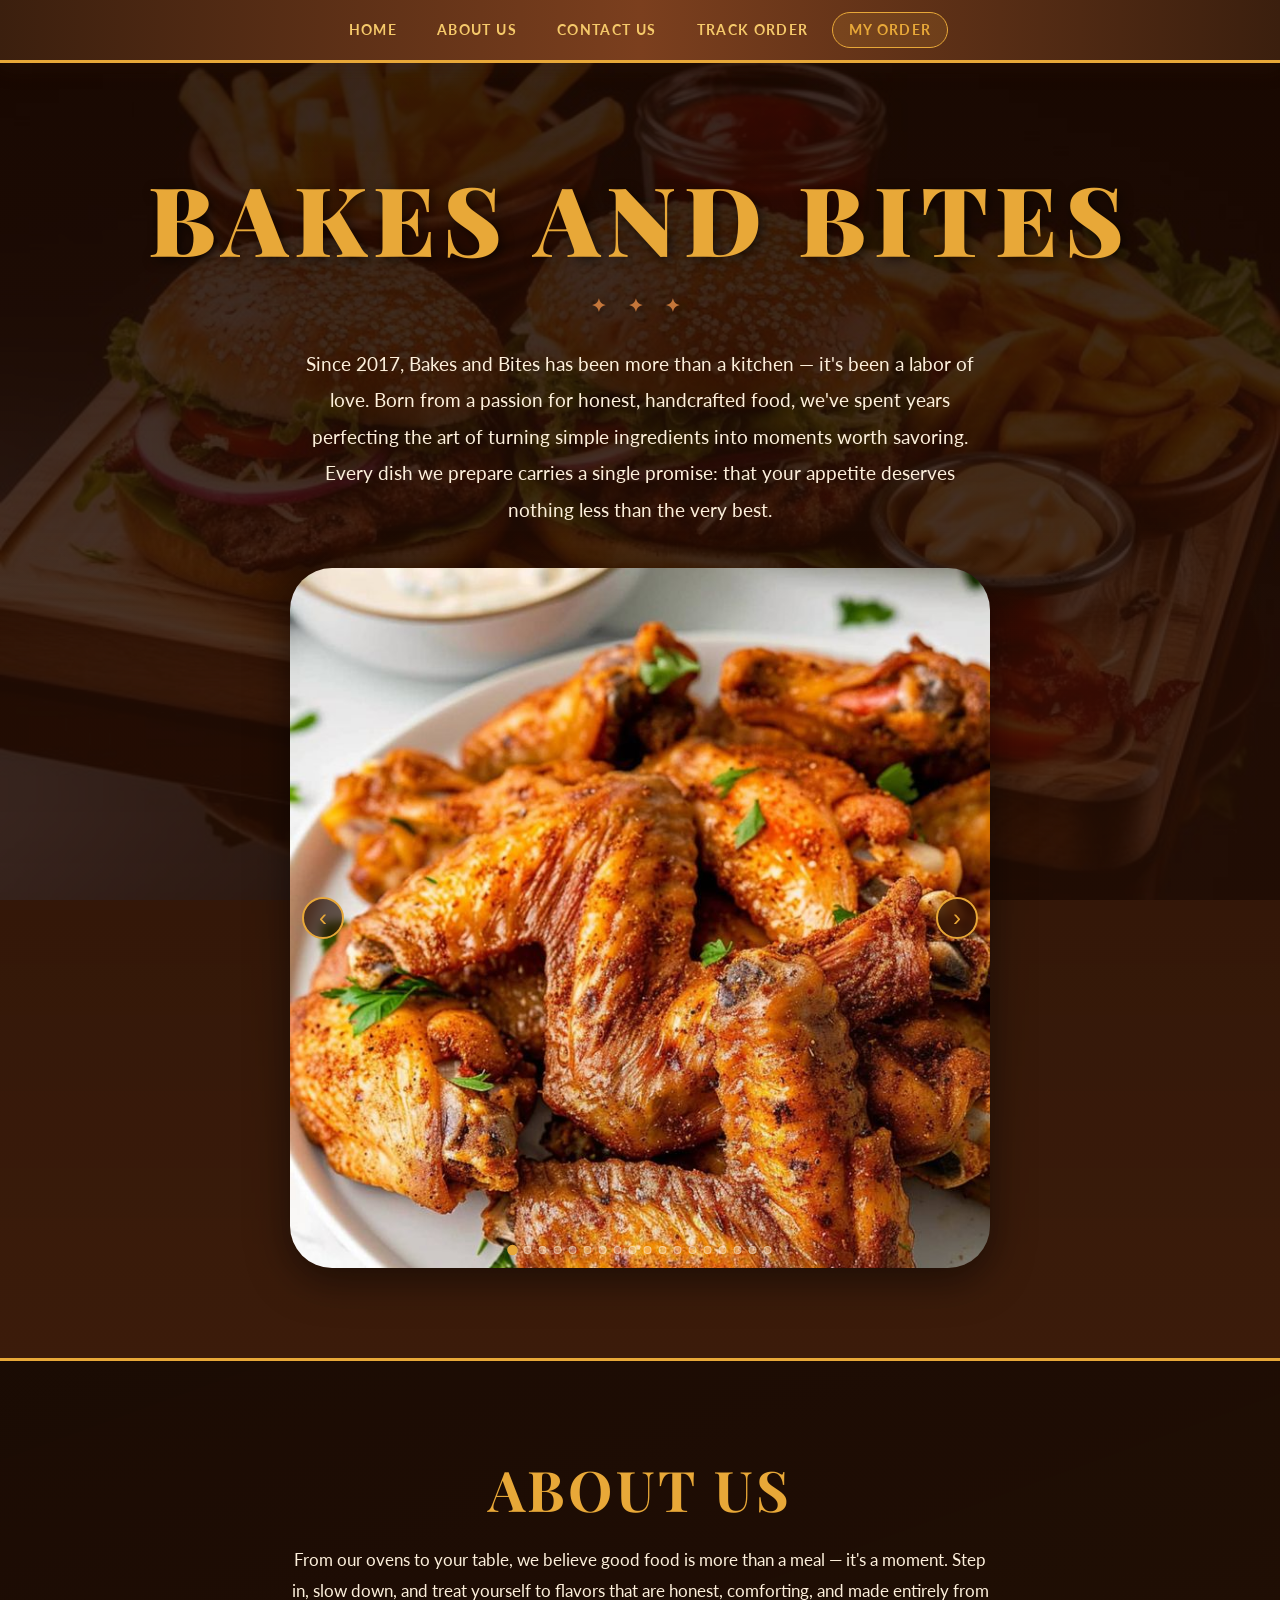
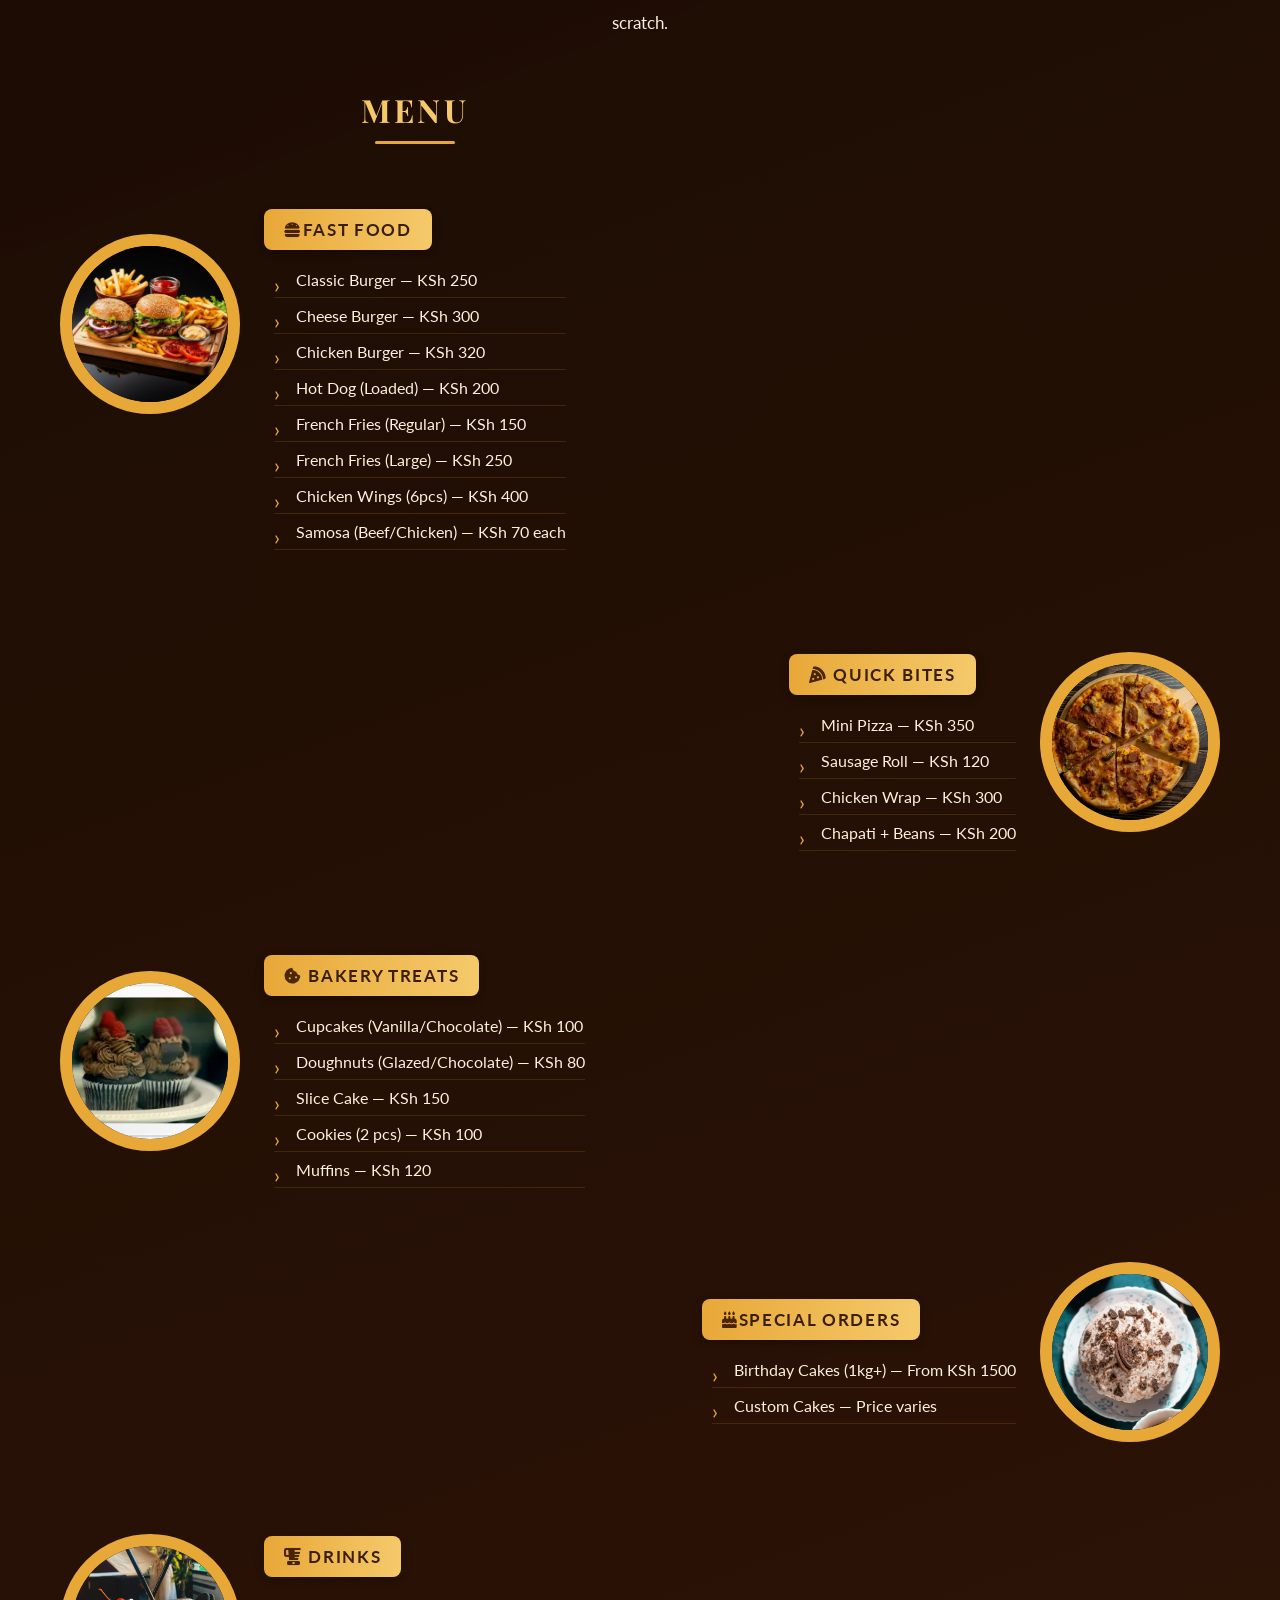
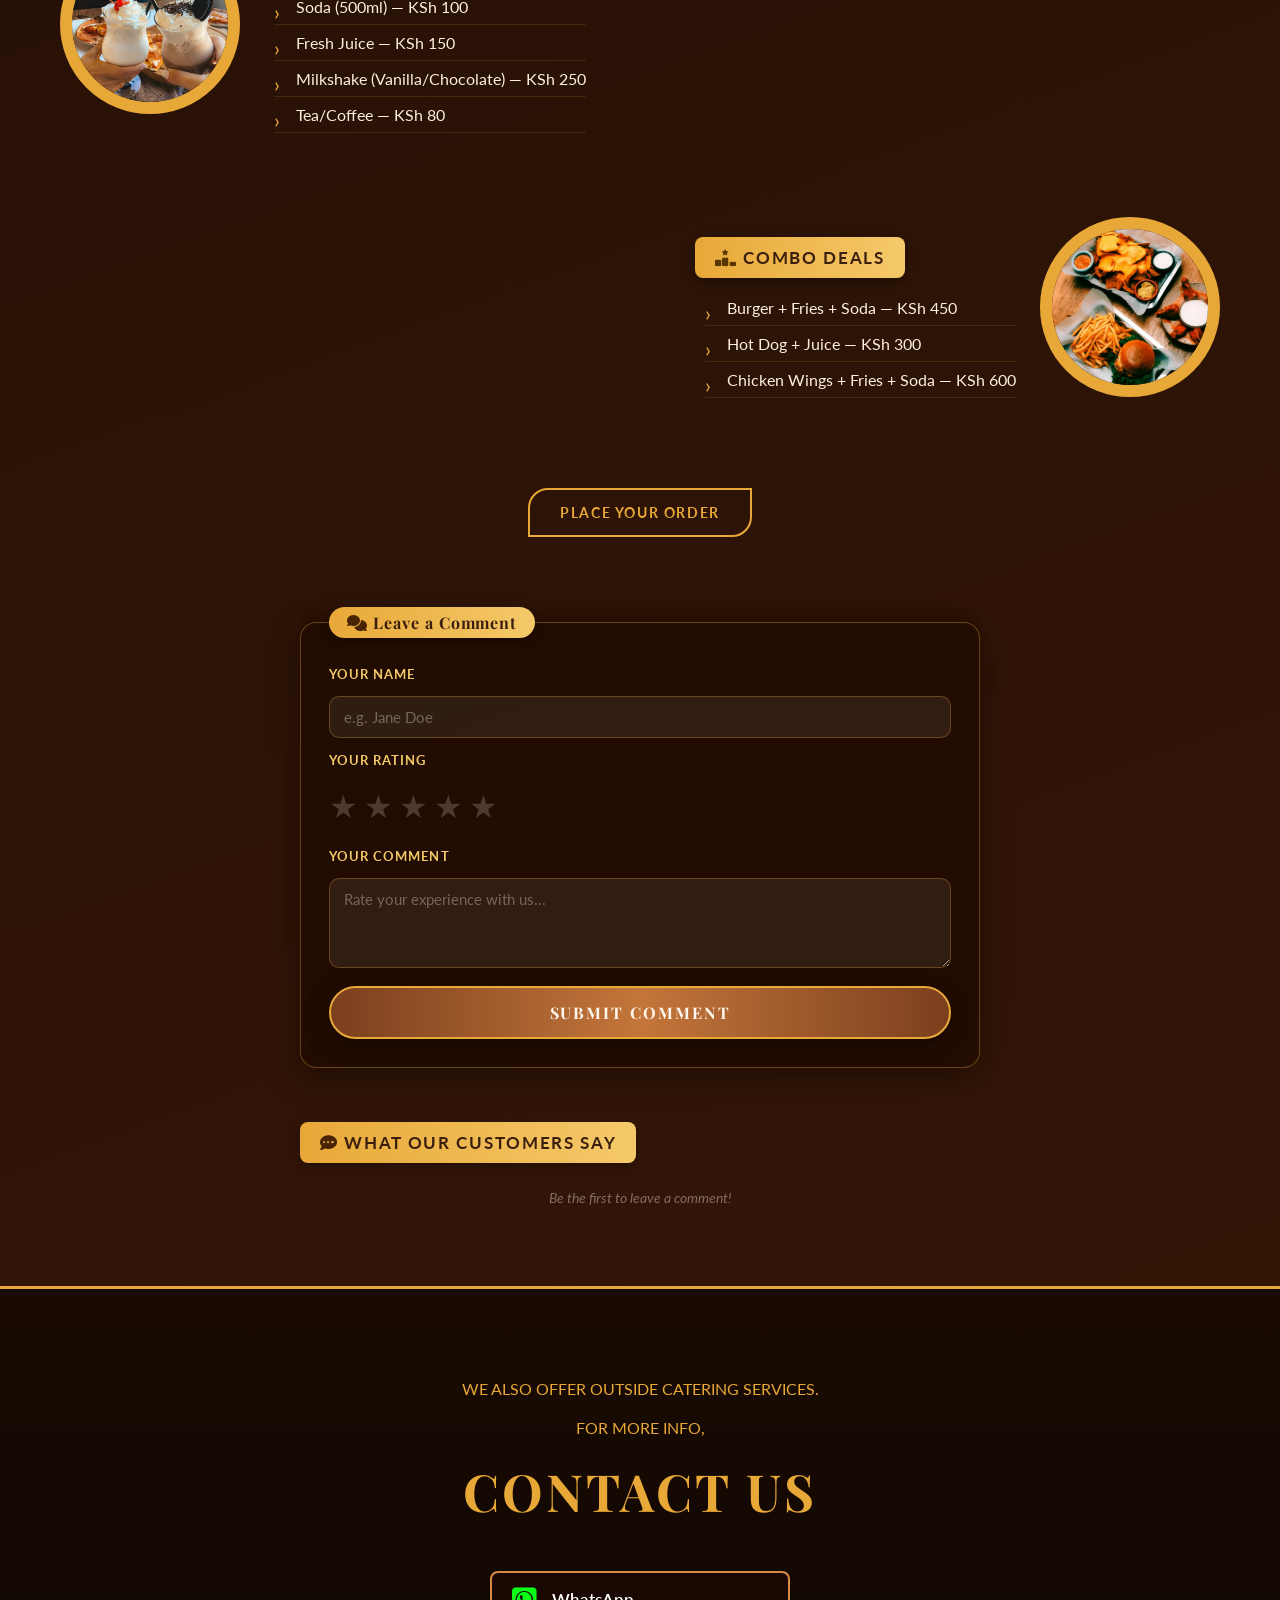
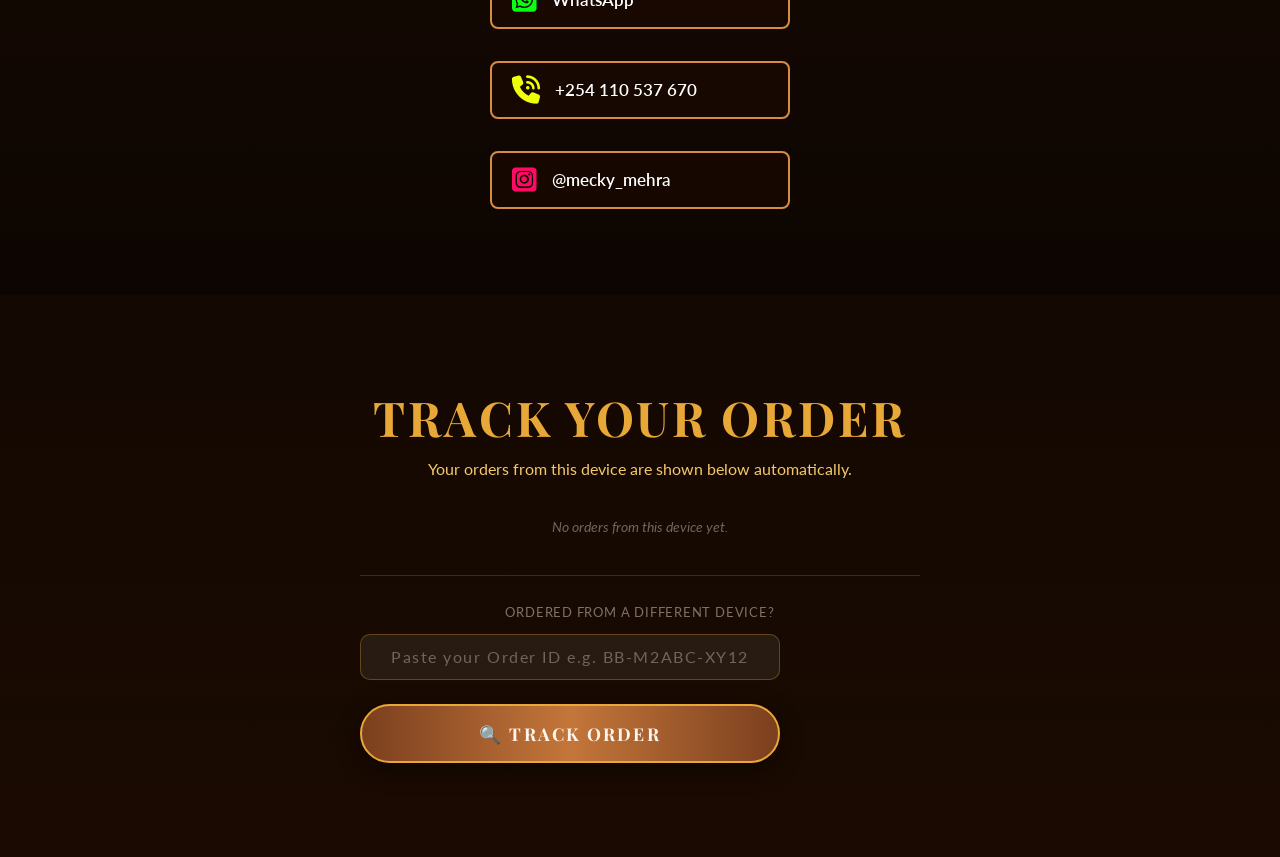
<file: index.html>
<!DOCTYPE html>
<html lang="en">
<head>
  <meta charset="UTF-8">
  <meta name="viewport" content="width=device-width, initial-scale=1.0">
  <title>Bakes and Bites</title>
  <link rel="stylesheet" href="body.css">
  <link rel="stylesheet" href="https://cdnjs.cloudflare.com/ajax/libs/font-awesome/6.5.0/css/all.min.css">
</head>
<body>

  <!-- Navigation -->
  <nav>
    <a href="#home">Home</a>
    <a href="#about">About Us</a>
    <a href="#contact">Contact Us</a>
    <a href="#track">Track Order</a>
    <a href="order.html" class="nav-order-btn" id="nav-order-link">My Order</a>
  </nav>

  <!-- PAGE 1: Home -->
  <section id="home">
    <h1>BAKES AND BITES</h1>
    <p>
      Since 2017, Bakes and Bites has been more than a kitchen &mdash;
      it's been a labor of love. Born from a passion for honest,
      handcrafted food, we've spent years perfecting the art of turning
      simple ingredients into moments worth savoring. Every dish we
      prepare carries a single promise: that your appetite deserves
      nothing less than the very best.
    </p>

    <div class="slider">
      <img src="Chickenwings.jpg"   class="slide slide-active" alt="Chicken Wings">
      <img src="Frenchfries.jpg"    class="slide" alt="French Fries">
      <img src="Pizza.jpg"          class="slide" alt="Pizza">
      <img src="Sausageroll2.jpg"   class="slide" alt="Sausage Roll">
      <img src="Cupcakes.jpg"       class="slide" alt="Cupcakes">
      <img src="Bcake.jpg"          class="slide" alt="Birthday Cake">
      <img src="Slice-cake1.jpg"    class="slide" alt="Slice Cake">
      <img src="Slice-cake2.jpg"    class="slide" alt="Slice Cake 2">
      <img src="Cookies.jpg"        class="slide" alt="Cookies">
      <img src="Freshjuice.jpg"     class="slide" alt="Fresh Juice">
      <img src="Milkshake.jpg"      class="slide" alt="Milkshake">
      <img src="Chickenfries.jpg"   class="slide" alt="Chicken Fries">
      <img src="Friesandsoda.jpg"   class="slide" alt="Fries and Soda">
      <img src="Ugalifish.jpg"      class="slide" alt="Ugali Fish">
      <img src="Ricebeef.jpg"       class="slide" alt="Rice and Beef">
      <img src="Ricebeans.jpg"      class="slide" alt="Rice and Beans">
      <img src="Chapatibeans.jpg"   class="slide" alt="Chapati Beans">
      <img src="Beefstew.jpg"       class="slide" alt="Beef Stew">
    </div>
  </section>

  <!-- PAGE 2: About + Menu -->
  <section id="about">
    <h1>ABOUT US</h1>
    <p>
      From our ovens to your table, we believe good food is more than
      a meal &mdash; it's a moment. Step in, slow down, and treat yourself
      to flavors that are honest, comforting, and made entirely from scratch.
    </p>

    <div id="menu">

      <div class="menu-row">
        <div class="menu-img-wrapper">
          <img src="fastfoods.webp" alt="Fast Food">
        </div>
        <div>
          <h2>MENU</h2>
          <h3><i class="fa-solid fa-burger" style="color: rgb(72, 36, 4);"></i>FAST FOOD</h3>
          <ul>
            <li>Classic Burger &mdash; KSh 250</li>
            <li>Cheese Burger &mdash; KSh 300</li>
            <li>Chicken Burger &mdash; KSh 320</li>
            <li>Hot Dog (Loaded) &mdash; KSh 200</li>
            <li>French Fries (Regular) &mdash; KSh 150</li>
            <li>French Fries (Large) &mdash; KSh 250</li>
            <li>Chicken Wings (6pcs) &mdash; KSh 400</li>
            <li>Samosa (Beef/Chicken) &mdash; KSh 70 each</li>
          </ul>
        </div>
      </div>

      <div class="menu-row reverse">
        <div class="menu-img-wrapper">
          <img src="quickbites.webp" alt="Quick Bites">
        </div>
        <div>
          <h3><i class="fa-solid fa-pizza-slice" style="color: rgb(72, 36, 4);"></i> QUICK BITES</h3>
          <ul>
            <li>Mini Pizza &mdash; KSh 350</li>
            <li>Sausage Roll &mdash; KSh 120</li>
            <li>Chicken Wrap &mdash; KSh 300</li>
            <li>Chapati + Beans &mdash; KSh 200</li>
          </ul>
        </div>
      </div>

      <div class="menu-row">
        <div class="menu-img-wrapper">
          <img src="bakery.webp" alt="Bakery Treats">
        </div>
        <div>
          <h3><i class="fa-solid fa-cookie-bite" style="color: rgb(76, 40, 6);"></i> BAKERY TREATS</h3>
          <ul>
            <li>Cupcakes (Vanilla/Chocolate) &mdash; KSh 100</li>
            <li>Doughnuts (Glazed/Chocolate) &mdash; KSh 80</li>
            <li>Slice Cake &mdash; KSh 150</li>
            <li>Cookies (2 pcs) &mdash; KSh 100</li>
            <li>Muffins &mdash; KSh 120</li>
          </ul>
        </div>
      </div>

      <div class="menu-row reverse">
        <div class="menu-img-wrapper">
          <img src="special.webp" alt="Special Orders">
        </div>
        <div>
          <h3> <i class="fa-solid fa-cake-candles" style="color: rgb(72, 36, 4);"></i>SPECIAL ORDERS</h3>
          <ul>
            <li>Birthday Cakes (1kg+) &mdash; From KSh 1500</li>
            <li>Custom Cakes &mdash; Price varies</li>
          </ul>
        </div>
      </div>

      <div class="menu-row">
        <div class="menu-img-wrapper">
          <img src="drinks.webp" alt="Drinks">
        </div>
        <div>
          <h3><i class="fa-solid fa-blender" style="color: rgb(72, 36, 4);"></i> DRINKS</h3>
          <ul>
            <li>Soda (500ml) &mdash; KSh 100</li>
            <li>Fresh Juice &mdash; KSh 150</li>
            <li>Milkshake (Vanilla/Chocolate) &mdash; KSh 250</li>
            <li>Tea/Coffee &mdash; KSh 80</li>
          </ul>
        </div>
      </div>

      <div class="menu-row reverse">
        <div class="menu-img-wrapper">
          <img src="combo.webp" alt="Combo Deals">
        </div>
        <div>
          <h3><i class="fa-solid fa-ranking-star" style="color: rgb(88, 54, 2);"></i>        COMBO DEALS</h3>
          <ul>
            <li>Burger + Fries + Soda &mdash; KSh 450</li>
            <li>Hot Dog + Juice &mdash; KSh 300</li>
            <li>Chicken Wings + Fries + Soda &mdash; KSh 600</li>
          </ul>
        </div>
      </div>

    </div>

    <div id="order-now">
      <a href="order.html" id="order-now-link" class="page-transition-link">Place Your Order</a>
    </div>

    <!-- COMMENT SECTION -->
    <fieldset id="comment-section">
      <legend><i class="fa-solid fa-comments" style="color: rgb(72, 36, 4);"></i> Leave a Comment</legend>
      <label for="comment-author">Your Name</label>
      <input type="text" id="comment-author" placeholder="e.g. Jane Doe">

      <!--STAR RATING-->
      <label>Your Rating</label>
      <div class="star-rating" id="star-rating">
        <span class="star" data-value="1">★</span>
        <span class="star" data-value="2">★</span>
        <span class="star" data-value="3">★</span>
        <span class="star" data-value="4">★</span>
        <span class="star" data-value="5">★</span>
      </div>
      <input type="hidden" id="comment-rating" value="0">

      <label for="comment-text">Your Comment</label>
      <textarea id="comment-text" placeholder="Rate your experience with us..."></textarea>
      <button type="button" class="submit-btn" id="comment-btn">Submit Comment</button>
    </fieldset>

    <!-- COMMENTS DISPLAY -->
    <div id="comments-display">
      <h3 style="color:var(--brown-dark);margin-bottom:16px;"><i class="fa-solid fa-comment-dots" style="color: rgb(72, 36, 4);"></i> What Our Customers Say</h3>
      <div id="comments-list">
        <p class="cart-empty">Be the first to leave a comment!</p>
      </div>
    </div>

  </section>

  <!-- PAGE 3: Contact -->
  <section id="contact">
    <p>We also offer outside catering services.</p>
    <p>For more info,</p>
    <h1>CONTACT US</h1>

    <a class="contact-box" href="https://wa.me/254110537670" target="_blank" rel="noopener">
      <i class="fa-brands fa-square-whatsapp"></i>
      <span>WhatsApp</span>
    </a>

    <a class="contact-box" href="tel:+254110537670">
      <i class="fa-solid fa-phone-volume"></i>
      <span>+254 110 537 670</span>
    </a>

    <a class="contact-box" href="https://www.instagram.com/mecky_mehra" target="_blank" rel="noopener">
      <i class="fa-brands fa-square-instagram"></i>
      <span>@mecky_mehra</span>
    </a>
  </section>

  <!-- PAGE 4: Track Order -->
   <section id="track">
  <h1>TRACK YOUR ORDER</h1>
  <p style="color:var(--gold-light);text-align:center;margin-bottom:30px;">
    Your orders from this device are shown below automatically.
  </p>

  <div id="my-orders-section" style="width:100%;max-width:560px;margin:0 auto 30px;">
    <div id="my-orders-list"></div>
  </div>

  <div class="track-fallback">
    <p>Ordered from a different device?</p>
    <div class="track-form">
      <input type="text" id="track-input" placeholder="Paste your Order ID e.g. BB-M2ABC-XY12" style="text-align:center;letter-spacing:0.1em;">
      <button class="submit-btn" id="track-btn" style="margin-top:14px;">🔍 Track Order</button>
    </div>
    <div id="track-result"></div>
  </div>
</section>
  <script src="db.js"></script>
  <script src="slider.js"></script>
  <script>
    document.addEventListener('DOMContentLoaded', async () => {
      DB.init();
      DB.trackPageView();

      function escHtml(str) {
        if (!str) return '';
        return String(str).replace(/&/g,'&amp;').replace(/</g,'&lt;').replace(/>/g,'&gt;').replace(/"/g,'&quot;');
      }

      // ── Toast ──────────────────────────────
      window.showToast = function(msg, type) {
        const t = document.createElement('div');
        t.className = 'bb-toast bb-toast-' + (type || 'info');
        t.innerHTML = msg;
        document.body.appendChild(t);
        setTimeout(() => t.classList.add('bb-toast-show'), 10);
        setTimeout(() => { t.classList.remove('bb-toast-show'); setTimeout(() => t.remove(), 300); }, 3500);
      };

       
      // ── Star rating ────────────────────────
      let selectedRating = 0;
      document.querySelectorAll('.star').forEach(star => {
        star.addEventListener('mouseover', () => {
          document.querySelectorAll('.star').forEach(s => {
            s.classList.toggle('star-hover', s.dataset.value <= star.dataset.value);
          });
        });
        star.addEventListener('mouseout', () => {
          document.querySelectorAll('.star').forEach(s => s.classList.remove('star-hover'));
        });
        star.addEventListener('click', () => {
          selectedRating = parseInt(star.dataset.value);
          document.getElementById('comment-rating').value = selectedRating;
          document.querySelectorAll('.star').forEach(s => {
            s.classList.toggle('star-selected', s.dataset.value <= selectedRating);
          });
        });
      });

      // ── Comments ───────────────────────────
      function renderStars(rating) {
        return [1,2,3,4,5].map(i =>
          `<span class="star-display ${i <= rating ? 'star-filled' : 'star-empty'}">★</span>`
        ).join('');
      }

      async function renderComments() {
        const list     = document.getElementById('comments-list');
        list.innerHTML = '<p class="cart-empty" style="opacity:.5">Loading comments...</p>';
        const comments = await DB.getComments();
        if (!comments.length) {
          list.innerHTML = '<p class="cart-empty">Be the first to leave a comment!</p>';
          return;
        }
        list.innerHTML = comments.map(c => {
          const d       = new Date(c.timestamp);
          const dateStr = d.toLocaleDateString('en-KE', { day:'numeric', month:'short', year:'numeric' });
          return `<div class="comment-card">
            <div class="comment-header">
              <span class="comment-author">${escHtml(c.author)}</span>
              <span class="comment-date">${dateStr}</span>
            </div>
            ${c.rating ? `<div class="comment-stars">${renderStars(c.rating)}</div>` : ''}
            <p class="comment-body">${escHtml(c.text)}</p>
          </div>`;
        }).join('');
      }

      document.getElementById('comment-btn').addEventListener('click', async () => {
        const author  = document.getElementById('comment-author').value.trim() || 'Anonymous';
        const text    = document.getElementById('comment-text').value.trim();
        const rating  = parseInt(document.getElementById('comment-rating').value) || 0;
        if (!text) { showToast('Please write a comment first.', 'error'); return; }

        const btn = document.getElementById('comment-btn');
        btn.disabled    = true;
        btn.textContent = 'Posting...';

        const result = await DB.saveComment(text, author, rating);

        btn.disabled    = false;
        btn.textContent = 'Submit Comment';

        if (result) {
          document.getElementById('comment-author').value = '';
          document.getElementById('comment-text').value   = '';
          document.getElementById('comment-rating').value = '0';
          selectedRating = 0;
          document.querySelectorAll('.star').forEach(s => s.classList.remove('star-selected'));
          await renderComments();
          showToast('Comment posted!', 'success');
          document.getElementById('comments-display').scrollIntoView({ behavior:'smooth', block:'nearest' });
        } else {
          showToast('Failed to post comment. Please try again.', 'error');
        }
      });

      await renderComments();

      // ── Order tracking ─────────────────────
       function buildTrackCard(order) {
        const sClass = {
          'Pending':'status-pending','Confirmed':'status-confirmed','Preparing':'status-preparing',
          'Out for Delivery':'status-delivering','Delivered':'status-delivered','Cancelled':'status-cancelled',
        }[order.status] || 'status-pending';

        const steps   = ['Pending','Confirmed','Preparing','Out for Delivery','Delivered'];
        const stepIdx = steps.indexOf(order.status);

        // Show cancel button only if order hasn't been prepared yet
        const canCancel = ['Pending','Confirmed'].includes(order.status);

        // Show delivered button only if out for delivery
        const canMarkDelivered = order.status === 'Out for Delivery';

        return `
          <div class="track-card" id="track-card-${escHtml(order.id)}">
            <div class="track-order-id">Order: ${escHtml(order.id)}</div>
            <div class="track-customer">${escHtml(order.customer && order.customer.name)} — ${escHtml(order.location)}</div>
            <div class="track-status-badge ${sClass}">${escHtml(order.status)}</div>
            <div class="track-progress">
              ${steps.map((s, i) => `
                <div class="track-step
                  ${i <= stepIdx && order.status !== 'Cancelled' ? 'step-done' : ''}
                  ${i === stepIdx && order.status !== 'Cancelled' ? 'step-current' : ''}">
                  <div class="step-dot"></div>
                  <span>${s}</span>
                </div>
              `).join('')}
            </div>
            ${order.delivery_note ? `<p class="track-note"><i class="fa-solid fa-note-sticky"></i> ${escHtml(order.delivery_note)}</p>` : ''}
            <div class="track-items">
              ${(order.items||[]).map(it => `<span class="track-item-chip">${escHtml(it.name)} x${it.qty}</span>`).join('')}
            </div>
            <div class="track-total">Total: KSh ${(order.total||0).toLocaleString()}</div>

            <!-- Customer action buttons -->
            <div class="track-customer-actions">
              ${canMarkDelivered ? `
                <button class="track-delivered-btn" onclick="customerMarkDelivered('${escHtml(order.id)}')">
                  <i class="fa-solid fa-circle-check"></i> I Received My Order
                </button>
              ` : ''}
              ${canCancel ? `
                <button class="track-cancel-btn" onclick="customerCancelOrder('${escHtml(order.id)}')">
                  <i class="fa-solid fa-xmark"></i> Cancel Order
                </button>
              ` : ''}
              ${order.status === 'Cancelled' ? `
                <p class="track-cancelled-note">This order was cancelled.</p>
              ` : ''}
              ${order.status === 'Delivered' ? `
                <p class="track-delivered-note"><i class="fa-solid fa-circle-check"></i> Order delivered. Enjoy your meal!</p>
              ` : ''}
            </div>
          </div>
        `;
      }

      // Customer marks order as delivered
      window.customerMarkDelivered = async function(orderId) {
        if (!confirm('Confirm you have received your order?')) return;
        await DB.updateOrderStatus(orderId, 'Delivered');
        showToast(
  'Thank you! Enjoy your meal <i class="fa-solid fa-face-grin-beam" style="color: rgb(241, 205, 1);"></i>',
  'success'
);
        await loadMyOrders();
      };

      // Customer cancels order
      window.customerCancelOrder = async function(orderId) {
        if (!confirm('Are you sure you want to cancel this order?')) return;
        await DB.updateOrderStatus(orderId, 'Cancelled');
        showToast('Order cancelled.', 'info');
        await loadMyOrders();
      };

      // Auto-load orders from this device
      async function loadMyOrders() {
        const myOrdersList = document.getElementById('my-orders-list');
        try {
          const savedIds = JSON.parse(localStorage.getItem('bb_my_orders') || '[]');
          if (!savedIds.length) {
            myOrdersList.innerHTML = '<p class="cart-empty" style="text-align:center">No orders from this device yet.</p>';
            return;
          }
          myOrdersList.innerHTML = '<p style="color:var(--gold-light);text-align:center;font-size:0.85rem">⏳ Loading your orders...</p>';

          // Fetch all orders in parallel
          const orders = await Promise.all(savedIds.map(id => DB.getOrderById(id)));
          const valid  = orders.filter(Boolean);

          if (!valid.length) {
            myOrdersList.innerHTML = '<p class="cart-empty" style="text-align:center">Could not load orders. Try using your Order ID below.</p>';
            return;
          }
          myOrdersList.innerHTML = valid.map(buildTrackCard).join('');
        } catch(e) {
          myOrdersList.innerHTML = '<p class="track-error" style="text-align:center">Failed to load orders.</p>';
        }
      }

      await loadMyOrders();

      // Refresh order statuses every 15 seconds automatically
      setInterval(loadMyOrders, 15000);
 
document.getElementById('track-btn').addEventListener('click', trackByID);
document.getElementById('track-input').addEventListener('keydown', e => {
  if (e.key === 'Enter') trackByID();
});

async function trackByID() {
  const id     = document.getElementById('track-input').value.trim().toUpperCase();
  const result = document.getElementById('track-result');
  if (!id) { result.innerHTML = '<p class="track-error">Please enter an Order ID.</p>'; return; }

  result.innerHTML = '<p style="color:var(--gold-light);text-align:center">⏳ Looking up your order...</p>';

  const order = await DB.getOrderById(id);
  if (!order) {
    result.innerHTML = '<p class="track-error" style="text-align:center">Order not found. Please check your ID.</p>';
    return;
  }

  try {
    const existing = JSON.parse(localStorage.getItem('bb_my_orders') || '[]');
    if (!existing.includes(id)) {
      existing.unshift(id);
      localStorage.setItem('bb_my_orders', JSON.stringify(existing));
    }
  } catch(e) {}

  result.innerHTML = buildTrackCard(order);
  document.getElementById('track-input').value = '';
  await loadMyOrders();
}

      // ── Page transition ────────────────────
      document.querySelectorAll('.page-transition-link').forEach(link => {
        link.addEventListener('click', (e) => {
          e.preventDefault();
          const href    = link.href;
          const overlay = document.getElementById('page-transition-overlay');
          overlay.classList.add('overlay-active');
          setTimeout(() => { window.location.href = href; }, 450);
        });
      });
    });
  </script>
</body>
</html>
</file>
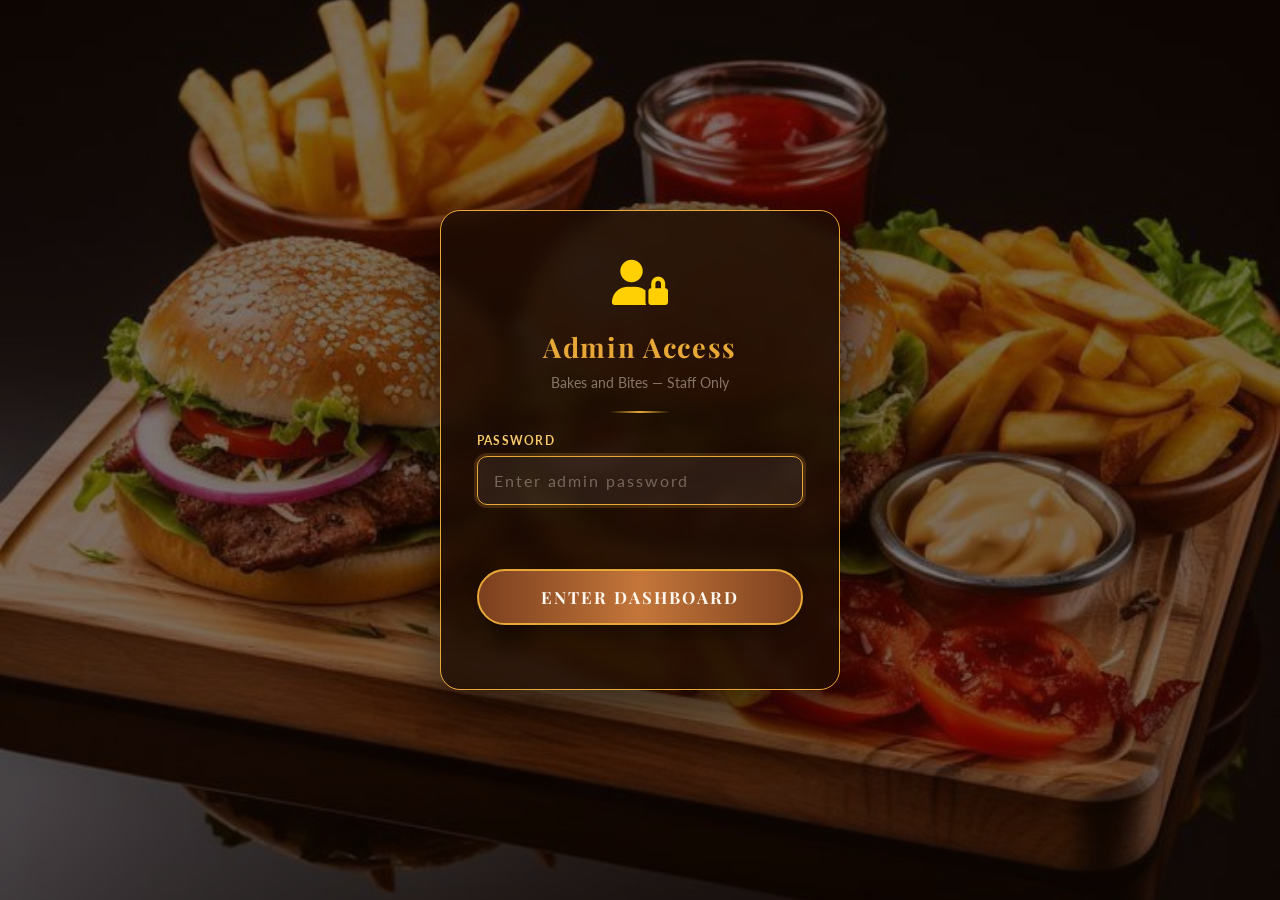
<file: admin-login.html>
<!DOCTYPE html>
<html lang="en">
<head>
  <meta charset="UTF-8">
  <meta name="viewport" content="width=device-width, initial-scale=1.0">
  <title>Admin Login — Bakes and Bites</title>
  <link rel="stylesheet" href="body.css">
  <link rel="stylesheet" href="https://cdnjs.cloudflare.com/ajax/libs/font-awesome/6.5.0/css/all.min.css">
  <style>
    body {
      display: flex;
      align-items: center;
      justify-content: center;
      min-height: 100vh;
      padding: 20px;
    }
    .login-card {
      background: rgba(30, 12, 3, 0.85);
      border: 1.5px solid var(--gold);
      border-radius: 20px;
      padding: 44px 36px;
      max-width: 400px;
      width: 100%;
      display: flex;
      flex-direction: column;
      align-items: center;
      gap: 20px;
      backdrop-filter: blur(8px);
      box-shadow: 0 20px 60px rgba(0,0,0,0.6);
      animation: fadeUp 0.6s ease both;
      position: relative;
      z-index: 1;
    }
    .login-icon { font-size: 2.8rem; }
    .login-title {
      font-family: 'Playfair Display', serif;
      font-size: 1.7rem;
      color: var(--gold);
      font-weight: 700;
      letter-spacing: 0.06em;
      text-align: center;
    }
    .login-sub {
      font-size: 0.85rem;
      color: rgba(253,240,220,0.45);
      text-align: center;
      margin-top: -10px;
    }
    .login-field {
      width: 100%;
      display: flex;
      flex-direction: column;
      gap: 8px;
    }
    .login-field label {
      font-size: 0.78rem;
      font-weight: 700;
      letter-spacing: 0.1em;
      text-transform: uppercase;
      color: var(--gold-light);
    }
    .login-field input {
      width: 100%;
      padding: 14px 16px;
      border-radius: 10px;
      border: 1.5px solid rgba(232,168,56,0.3);
      background: rgba(255,248,235,0.07);
      color: var(--text-light);
      font-family: 'Lato', sans-serif;
      font-size: 1rem;
      outline: none;
      letter-spacing: 0.12em;
      transition: border-color 0.3s, box-shadow 0.3s;
    }
    .login-field input:focus {
      border-color: var(--gold);
      box-shadow: 0 0 0 3px rgba(232,168,56,0.18);
    }
    .login-btn {
      width: 100%;
      padding: 15px;
      background: linear-gradient(90deg, var(--brown-mid), var(--brown-light), var(--brown-mid));
      color: var(--cream);
      font-family: 'Playfair Display', serif;
      font-size: 1.05rem;
      font-weight: 700;
      letter-spacing: 0.12em;
      text-transform: uppercase;
      border: 2px solid var(--gold);
      border-radius: 50px;
      cursor: pointer;
      transition: all 0.3s ease;
      box-shadow: 0 6px 20px rgba(0,0,0,0.4);
      margin-top: 4px;
    }
    .login-btn:hover {
      background: linear-gradient(90deg, var(--gold), var(--gold-light), var(--gold));
      color: var(--brown-dark);
      transform: translateY(-2px);
    }
    .login-btn:disabled {
      opacity: 0.6;
      cursor: not-allowed;
      transform: none;
    }
    .login-error {
      color: #e74c3c;
      font-size: 0.85rem;
      text-align: center;
      min-height: 20px;
    }
    .login-success {
      color: #2ecc71;
      font-size: 0.85rem;
      text-align: center;
    }
    .login-divider {
      width: 60px;
      height: 2px;
      background: linear-gradient(90deg, transparent, var(--gold), transparent);
      margin: 0 auto;
    }
    .attempts-text {
      font-size: 0.75rem;
      color: rgba(253,240,220,0.3);
      text-align: center;
    }
    .shake { animation: shake 0.4s ease; }
    @keyframes shake {
      0%,100% { transform: translateX(0); }
      20%      { transform: translateX(-8px); }
      40%      { transform: translateX(8px); }
      60%      { transform: translateX(-5px); }
      80%      { transform: translateX(5px); }
    }
    @keyframes fadeUp {
      from { opacity:0; transform:translateY(24px); }
      to   { opacity:1; transform:translateY(0); }
    }
  </style>
</head>
<body>
  <div class="login-card" id="login-card">
    <div class="login-icon"><i class="fa-solid fa-user-lock" style="color: rgb(255, 209, 4);"></i></div>
    <div class="login-title">Admin Access</div>
    <p class="login-sub">Bakes and Bites — Staff Only</p>
    <div class="login-divider"></div>

    <div class="login-field">
      <label for="admin-pass">Password</label>
      <input
        type="password"
        id="admin-pass"
        placeholder="Enter admin password"
        autocomplete="off"
        autofocus
      >
    </div>

    <div class="login-error" id="login-error"></div>
    <button class="login-btn" id="login-btn">Enter Dashboard</button>
    <p class="attempts-text" id="attempts-text"></p>
  </div>

  <script>
    // ── Config ────────────────────────────────
    const SESSION_DURATION = 8 * 60 * 60 * 1000; // 8 hours
    const MAX_ATTEMPTS     = 5;
    const LOCKOUT_DURATION = 1 * 60 * 1000;      // 10 minutes

    // Password is encoded — not plain text in code
    // To change: btoa('YourNewPassword') in browser console, paste result below
    const ENCODED = 'QmFrZXNBZG1pbjIwMjY=';

    // ── Already logged in? ────────────────────
    try {
      const session = JSON.parse(sessionStorage.getItem('bb_admin_session') || 'null');
      if (session && (Date.now() - session.time) < SESSION_DURATION) {
        window.location.replace('admin.html');
      }
    } catch(e) {}

    // ── Lockout helpers ───────────────────────
    function getLockout() {
      try { return JSON.parse(localStorage.getItem('bb_admin_lockout') || 'null'); }
      catch(e) { return null; }
    }
    function setLockout(data) {
      try { localStorage.setItem('bb_admin_lockout', JSON.stringify(data)); }
      catch(e) {}
    }
    function clearLockout() {
      try { localStorage.removeItem('bb_admin_lockout'); }
      catch(e) {}
    }

    function isLockedOut() {
      const lockout = getLockout();
      if (!lockout) return false;
      const elapsed = Date.now() - lockout.time;
      if (elapsed < LOCKOUT_DURATION) {
        const remaining = Math.ceil((LOCKOUT_DURATION - elapsed) / 60000);
        showError('Too many attempts. Try again in ' + remaining + ' minute' + (remaining > 1 ? 's' : '') + '.');
        document.getElementById('login-btn').disabled = true;
        document.getElementById('admin-pass').disabled = true;
        return true;
      }
      clearLockout();
      return false;
    }

    // ── UI helpers ────────────────────────────
    function showError(msg) {
      document.getElementById('login-error').textContent = msg;
    }
    function showAttemptsLeft(attempts) {
      const left = MAX_ATTEMPTS - attempts;
      const el   = document.getElementById('attempts-text');
      el.textContent = left > 0
        ? left + ' attempt' + (left !== 1 ? 's' : '') + ' remaining before lockout'
        : '';
    }
    function triggerShake() {
      const card = document.getElementById('login-card');
      card.classList.remove('shake');
      void card.offsetWidth;
      card.classList.add('shake');
    }

    // ── Login ─────────────────────────────────
    function attemptLogin() {
      if (isLockedOut()) return;

      const input = document.getElementById('admin-pass').value;
      if (!input) { showError('Please enter the password.'); return; }

      // Decode and compare directly — simple and reliable
      let correct = '';
      try { correct = atob(ENCODED); } catch(e) {}

      if (input === correct) {
        // ✅ Correct
        try {
          sessionStorage.setItem('bb_admin_session', JSON.stringify({ time: Date.now() }));
        } catch(e) {}
        clearLockout();
        showError('');
        const btn = document.getElementById('login-btn');
        btn.innerHTML = '<i class="fa-solid fa-circle-check" style="color: rgb(126, 67, 8);"></i> Redirecting...';
        btn.style.background = 'linear-gradient(90deg,#2ecc71,#27ae60)';
        setTimeout(() => window.location.replace('admin.html'), 500);

      } else {
        // ❌ Wrong
        const lockout   = getLockout() || { attempts: 0, time: Date.now() };
        lockout.attempts += 1;
        lockout.time      = Date.now();
        setLockout(lockout);

        if (lockout.attempts >= MAX_ATTEMPTS) {
          showError('Too many failed attempts. Locked out for 1 minutes.');
          document.getElementById('login-btn').disabled = true;
          document.getElementById('admin-pass').disabled = true;
        } else {
          showError('Incorrect password. Please try again.');
          showAttemptsLeft(lockout.attempts);
          triggerShake();
          document.getElementById('admin-pass').value = '';
          document.getElementById('admin-pass').focus();
        }
      }
    }

    // ── Events ────────────────────────────────
    document.getElementById('login-btn').addEventListener('click', attemptLogin);
    document.getElementById('admin-pass').addEventListener('keydown', function(e) {
      if (e.key === 'Enter') attemptLogin();
    });

    // Check lockout on page load
    isLockedOut();
    const existing = getLockout();
    if (existing && existing.attempts > 0) showAttemptsLeft(existing.attempts);
  </script>
</body>
</html>
</file>
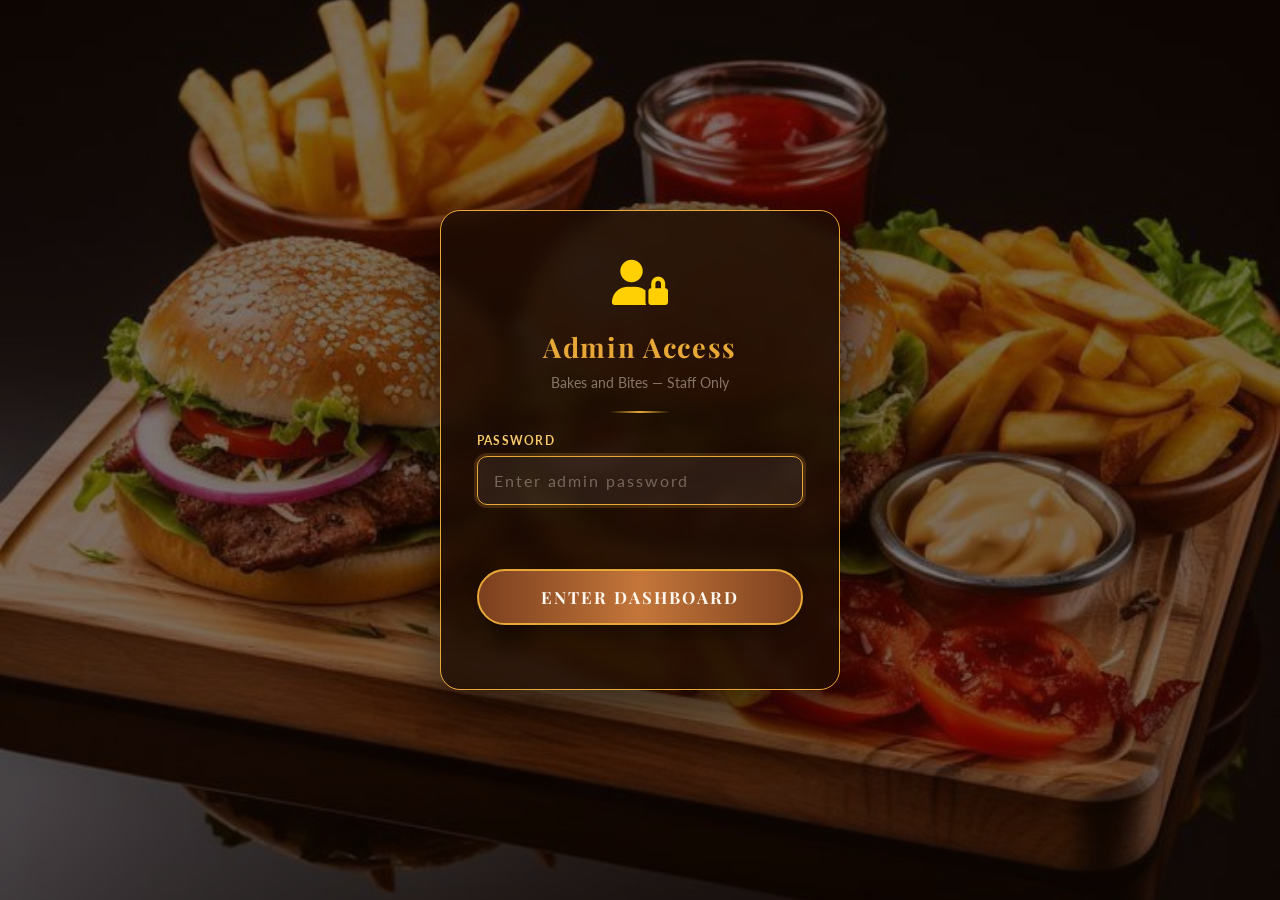
<file: admin.html>
<!DOCTYPE html>
<html lang="en">
<head>
  <meta charset="UTF-8">
  <meta name="viewport" content="width=device-width, initial-scale=1.0">
  <title>Admin Dashboard — Bakes and Bites</title>
  <link rel="stylesheet" href="body.css">
  <link rel="stylesheet" href="admin.css">
  <link rel="stylesheet" href="https://cdnjs.cloudflare.com/ajax/libs/font-awesome/6.5.0/css/all.min.css">
  <script>
    (function() {
      const SESSION_DURATION = 8 * 60 * 60 * 1000;
      const session = JSON.parse(sessionStorage.getItem('bb_admin_session') || 'null');
      if (!session || (Date.now() - session.time) >= SESSION_DURATION) {
        window.location.replace('admin-login.html');
      }
    })();
  </script>
</head>
<body class="admin-body">

  <!-- Sidebar -->
  <aside class="admin-sidebar" id="admin-sidebar">
    <div class="sidebar-brand">
      <span class="brand-icon"><i class="fa-solid fa-plate-wheat" style="color: rgb(255, 204, 18);"></i></span>
      <span class="brand-name">Bakes &amp; Bites</span>
      <span class="brand-sub">Admin Panel</span>
    </div>
    <nav class="sidebar-nav">
      <a href="#" class="sidebar-link active" data-panel="dashboard">
        <i class="fa-solid fa-gauge-high"></i> Dashboard
      </a>
      <a href="#" class="sidebar-link" data-panel="orders">
        <i class="fa-solid fa-receipt"></i> Orders
        <span class="sidebar-badge" id="pending-badge">0</span>
      </a>
      <a href="#" class="sidebar-link" data-panel="delivery">
        <i class="fa-solid fa-truck-fast"></i> Delivery Control
      </a>
      <a href="#" class="sidebar-link" data-panel="menu-mgr">
        <i class="fa-solid fa-utensils"></i> Menu Manager
      </a>
      <a href="#" class="sidebar-link" data-panel="stock">
        <i class="fa-solid fa-boxes-stacked"></i> Stock
      </a>
      <a href="#" class="sidebar-link" data-panel="analytics">
        <i class="fa-solid fa-chart-line"></i> Analytics
      </a>
      <a href="#" class="sidebar-link" data-panel="slider-mgr">
        <i class="fa-solid fa-images"></i> Slider Images
      </a>
      <a href="#" class="sidebar-link" data-panel="notifications">
        <i class="fa-solid fa-bell"></i> Notifications
        <span class="sidebar-badge notif-count" id="sidebar-notif-count">0</span>
      </a>
    </nav>
    <a href="index.html" class="sidebar-back-btn">← Back to Site</a>
    <button class="sidebar-logout-btn" id="logout-btn"><i class="fa-solid fa-right-from-bracket fa-flip-horizontal" style="color: rgb(251, 255, 0);"></i> Log Out</button>
  </aside>

  <!-- Mobile sidebar toggle -->
  <button class="sidebar-toggle" id="sidebar-toggle" aria-label="Toggle sidebar">
    <i class="fa-solid fa-bars"></i>
  </button>

  <!-- Main content -->
  <main class="admin-main" id="admin-main">

    <!-- ══════════════ DASHBOARD ══════════════ -->
    <section class="admin-panel active" id="panel-dashboard">
      <div class="panel-header">
        <h1>Dashboard</h1>
        <span class="panel-sub" id="dash-date"></span>
      </div>

      <div class="stats-grid">
        <div class="stat-card">
          <div class="stat-icon" style="background:#e8a838"><i class="fa-solid fa-layer-group" style="color: rgb(126, 67, 8);"></i></div>
          <div class="stat-info">
            <div class="stat-value" id="stat-total-orders">0</div>
            <div class="stat-label">Total Orders</div>
          </div>
        </div>
        <div class="stat-card">
          <div class="stat-icon" style="background:#2ecc71"><i class="fa-solid fa-coins" style="color: rgb(126, 67, 8);"></i></div>
          <div class="stat-info">
            <div class="stat-value" id="stat-revenue">KSh 0</div>
            <div class="stat-label">Total Revenue</div>
          </div>
        </div>
        <div class="stat-card">
          <div class="stat-icon" style="background:#e74c3c"><i class="fa-regular fa-clock" style="color: rgb(28, 0, 0);"></i></div>
          <div class="stat-info">
            <div class="stat-value" id="stat-pending">0</div>
            <div class="stat-label">Pending Orders</div>
          </div>
        </div>
        <div class="stat-card">
          <div class="stat-icon" style="background:#0e65b6"><i class="fa-solid fa-clipboard-check" style="color: rgb(44, 255, 16);"></i></div>
          <div class="stat-info">
            <div class="stat-value" id="stat-delivered">0</div>
            <div class="stat-label">Delivered</div>
          </div>
        </div>
        <div class="stat-card">
          <div class="stat-icon" style="background:#9b59b6"><i class="fa-regular fa-eye" style="color: rgb(255, 255, 255);"></i></div>
          <div class="stat-info">
            <div class="stat-value" id="stat-views">0</div>
            <div class="stat-label">Page Views</div>
          </div>
        </div>
        <div class="stat-card">
          <div class="stat-icon" style="background:#e67e22"><i class="fa-solid fa-hand-holding-dollar" style="color: rgb(102, 40, 7);"></i></div>
          <div class="stat-info">
            <div class="stat-value" id="stat-confirmed-rev">KSh 0</div>
            <div class="stat-label">Confirmed Revenue</div>
          </div>
        </div>
      </div>

      <!-- Recent Orders -->
      <div class="admin-card">
        <div class="card-header">
          <h2>Recent Orders</h2>
          <button class="btn-gold" onclick="switchPanel('orders')">View All</button>
        </div>
        <div class="table-wrap">
          <table class="admin-table" id="dash-recent-orders">
            <thead>
              <tr>
                <th>Order ID</th><th>Customer</th><th>Total</th><th>Status</th><th>Time</th>
              </tr>
            </thead>
            <tbody></tbody>
          </table>
        </div>
      </div>

      <!-- Low Stock Alert -->
      <div class="admin-card" id="low-stock-card">
        <div class="card-header"><h2> Low Stock Alerts</h2></div>
        <div id="low-stock-list"></div>
      </div>
    </section>

    <!-- ══════════════ ORDERS ══════════════ -->
    <section class="admin-panel" id="panel-orders">
      <div class="panel-header">
        <h1>All Orders</h1>
        <div class="header-controls">
          <select id="order-filter" class="admin-select">
            <option value="">All Statuses</option>
            <option value="Pending">Pending</option>
            <option value="Confirmed">Confirmed</option>
            <option value="Preparing">Preparing</option>
            <option value="Out for Delivery">Out for Delivery</option>
            <option value="Delivered">Delivered</option>
            <option value="Cancelled">Cancelled</option>
          </select>
          <input type="text" id="order-search" class="admin-input" placeholder="Search by ID or name...">
        </div>
      </div>
      <div class="table-wrap">
        <table class="admin-table" id="orders-table">
          <thead>
            <tr>
              <th>Order ID</th><th>Customer</th><th>Location</th><th>Items</th>
              <th>Total</th><th>Status</th><th>Instructions</th><th>Time</th><th>Actions</th>
            </tr>
          </thead>
          <tbody></tbody>
        </table>
      </div>
    </section>

    <!-- ══════════════ DELIVERY CONTROL ══════════════ -->
    <section class="admin-panel" id="panel-delivery">
      <div class="panel-header"><h1>Delivery Control Panel</h1></div>

      <div class="delivery-grid" id="delivery-grid">
        <!-- Cards rendered by JS -->
      </div>
    </section>

    <!-- ══════════════ MENU MANAGER ══════════════ -->
    <section class="admin-panel" id="panel-menu-mgr">
      <div class="panel-header">
        <h1>Menu Manager</h1>
        <button class="btn-gold" id="add-menu-item-btn">+ Add Item</button>
      </div>

      <!-- Add item form -->
      <div class="admin-card" id="add-item-form" style="display:none">
        <h3>Add New Menu Item</h3>
        <div class="form-row">
          <label>Category</label>
          <select id="new-item-cat" class="admin-select">
            <option value="fast-food">Fast Food</option>
            <option value="quick-bites">Quick Bites</option>
            <option value="bakery">Bakery</option>
            <option value="special">Special Orders</option>
            <option value="drinks">Drinks</option>
            <option value="combos">Combo Deals</option>
          </select>
        </div>
        <div class="form-row">
          <label>Item Name</label>
          <input type="text" id="new-item-name" class="admin-input" placeholder="e.g. Spicy Burger">
        </div>
        <div class="form-row">
          <label>Price (KSh) — leave blank for custom</label>
          <input type="number" id="new-item-price" class="admin-input" placeholder="e.g. 350">
        </div>
        <div class="form-actions">
          <button class="btn-gold" id="save-new-item">Save Item</button>
          <button class="btn-outline" id="cancel-new-item">Cancel</button>
        </div>
      </div>

      <div id="menu-mgr-list"></div>
    </section>

    <!-- ══════════════ STOCK ══════════════ -->
    <section class="admin-panel" id="panel-stock">
      <div class="panel-header">
        <h1>Stock Management</h1>
        <button class="btn-gold" id="save-stock-btn">💾 Save Changes</button>
      </div>
      <div class="admin-card">
        <div class="table-wrap">
          <table class="admin-table" id="stock-table">
            <thead>
              <tr><th>Item</th><th>Category</th><th>Stock (units)</th><th>Status</th></tr>
            </thead>
            <tbody></tbody>
          </table>
        </div>
      </div>
    </section>

    <!-- ══════════════ ANALYTICS ══════════════ -->
    <section class="admin-panel" id="panel-analytics">
      <div class="panel-header"><h1>Analytics</h1></div>

      <div class="stats-grid">
        <div class="stat-card">
          <div class="stat-icon" style="background:#3498db"><i class="fa-regular fa-eye" style="color: rgb(0, 0, 0);"></i></div>
          <div class="stat-info">
            <div class="stat-value" id="an-views">0</div>
            <div class="stat-label">Total Page Views</div>
          </div>
        </div>
        <div class="stat-card">
          <div class="stat-icon" style="background:#e8a838"><i class="fa-solid fa-book-bookmark" style="color: rgb(121, 45, 4);"></i></div>
          <div class="stat-info">
            <div class="stat-value" id="an-orders">0</div>
            <div class="stat-label">Total Orders</div>
          </div>
        </div>
        <div class="stat-card">
          <div class="stat-icon" style="background:#2ecc71"><i class="fa-solid fa-money-check-dollar" style="color: rgb(24, 10, 3);"></i></div>
          <div class="stat-info">
            <div class="stat-value" id="an-revenue">KSh 0</div>
            <div class="stat-label">Total Revenue</div>
          </div>
        </div>
        <div class="stat-card">
          <div class="stat-icon" style="background:#9b59b6"><i class="fa-solid fa-circle-dollar-to-slot" style="color: rgb(255, 255, 255);"></i></div>
          <div class="stat-info">
            <div class="stat-value" id="an-avg">KSh 0</div>
            <div class="stat-label">Avg Order Value</div>
          </div>
        </div>
      </div>

      <div class="admin-card">
        <h2>Top Selling Items</h2>
        <div id="top-items-list"></div>
      </div>

      <div class="admin-card">
        <h2>Orders by Status</h2>
        <div id="status-breakdown"></div>
      </div>

      <div class="admin-card">
        <h2>Revenue by Location</h2>
        <div id="location-breakdown"></div>
      </div>
    </section>

    <!-- ══════════════ SLIDER MANAGER ══════════════ -->
    <section class="admin-panel" id="panel-slider-mgr">
      <div class="panel-header">
        <h1>Slider Image Manager</h1>
      </div>
      <div class="admin-card">
        <p style="color:var(--gold-light);margin-bottom:14px;">
          Enter image filenames (must be in the same folder as index.html). Default images come from the site code.
        </p>
        <div id="slider-img-list"></div>
        <div class="form-row" style="margin-top:16px;">
          <input type="text" id="new-slider-img" class="admin-input" placeholder="e.g. NewDish.jpg">
          <button class="btn-gold" id="add-slider-img-btn">+ Add Image</button>
        </div>
        <p style="color:rgba(253,240,220,0.5);font-size:0.8rem;margin-top:8px;">
          Note: Custom slider images added here are stored in the database. The default images in the HTML are always shown first.
        </p>
      </div>
    </section>

    <!-- ══════════════ NOTIFICATIONS ══════════════ -->
    <section class="admin-panel" id="panel-notifications">
      <div class="panel-header">
        <h1>Notifications</h1>
        <button class="btn-outline" id="mark-read-btn">Mark All Read</button>
      </div>
      <div id="notifications-list"></div>
    </section>

  </main>

  <!-- Order Detail Modal -->
  <div class="modal-overlay" id="order-modal" style="display:none">
    <div class="modal-box">
      <button class="modal-close" id="modal-close-btn">&times;</button>
      <div id="modal-content"></div>
    </div>
  </div>

  <script src="db.js"></script>
  <script src="admin.js"></script>
</body>
</html>
</file>
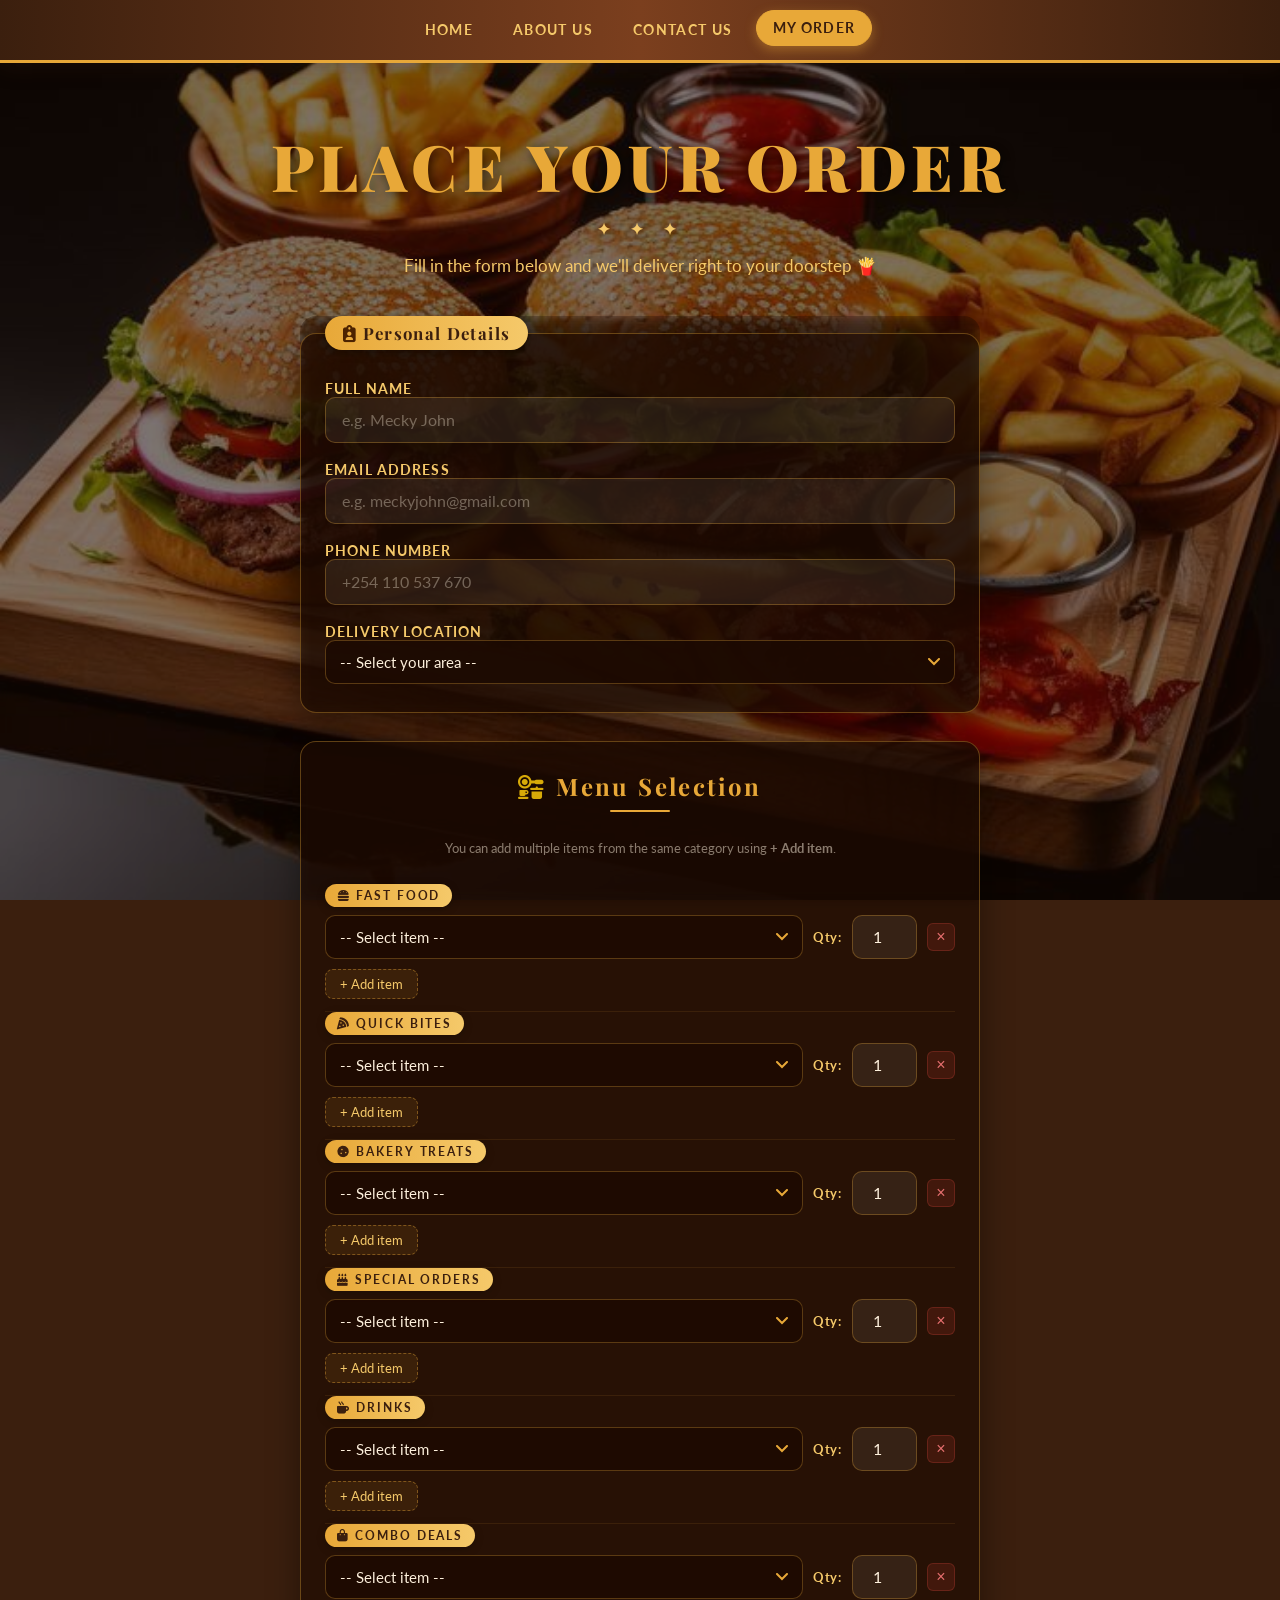
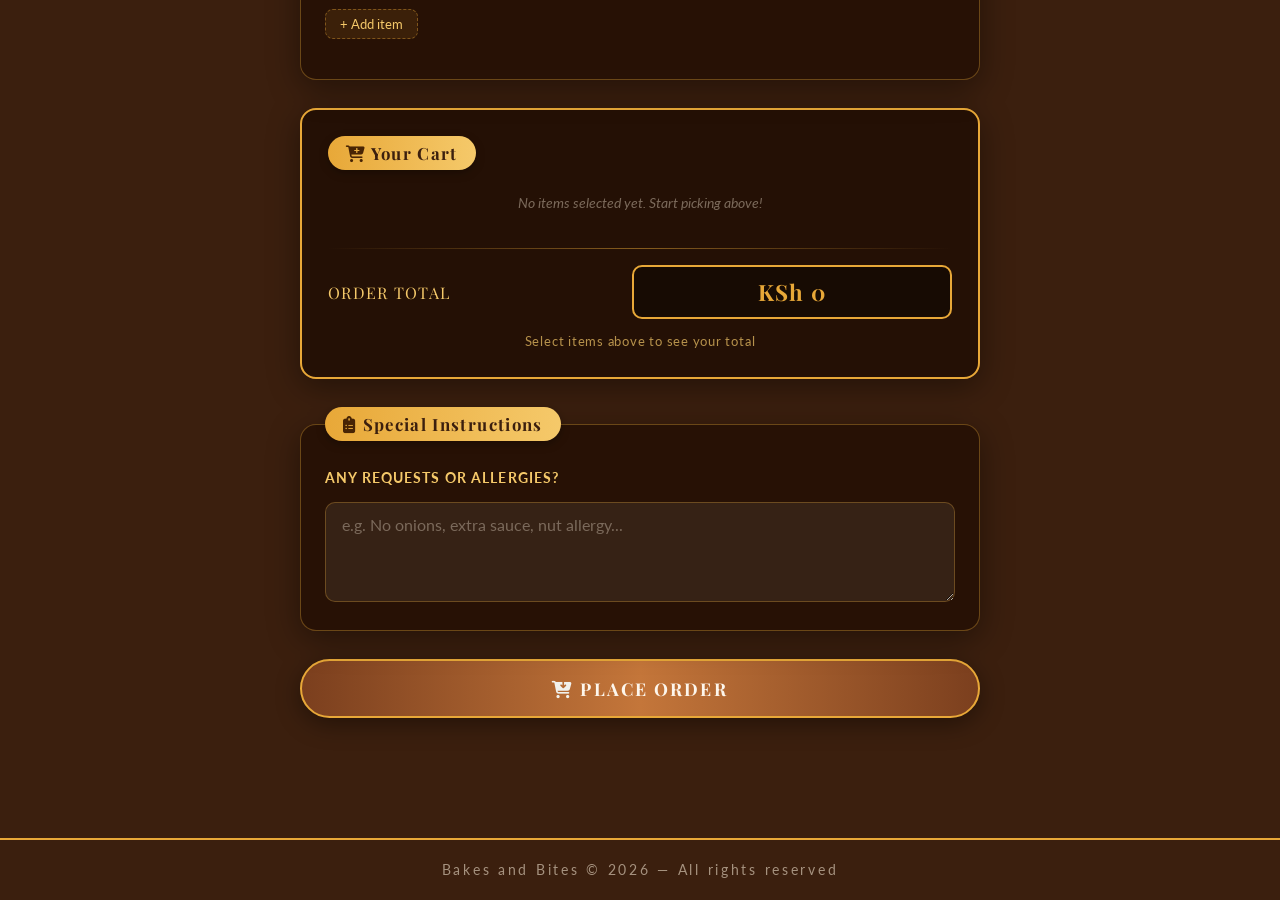
<file: order.html>
<!DOCTYPE html>
<html lang="en">
<head>
  <meta charset="UTF-8">
  <meta name="viewport" content="width=device-width, initial-scale=1.0">
  <title>Place Your Order - Bakes and Bites</title>
  <link rel="stylesheet" href="body.css">
   <link rel="stylesheet" href="https://cdnjs.cloudflare.com/ajax/libs/font-awesome/6.5.0/css/all.min.css">
</head>
<body>

  <!-- Navigation -->
  <nav>
    <a href="index.html" class="page-transition-link">Home</a>
    <a href="index.html#about" class="page-transition-link">About Us</a>
    <a href="index.html#contact" class="page-transition-link">Contact Us</a>
    <a href="order.html" class="active">My Order</a>
  </nav>

  <!-- Header -->
  <header>
    <h1>PLACE YOUR ORDER</h1>
    <p>Fill in the form below and we'll deliver right to your doorstep 🍟</p>
  </header>

  <!-- Order Form -->
  <form id="order-form">

    <!-- PERSONAL DETAILS -->
    <fieldset>
      <legend><i class="fa-solid fa-clipboard-user" style="color: rgb(76, 35, 0);"></i> Personal Details</legend>
      <div>
        <label for="name">Full Name</label>
        <input type="text" id="name" name="name" placeholder="e.g. Mecky John" required>
      </div>
      <div>
        <label for="email">Email Address</label>
        <input type="email" id="email" name="email" placeholder="e.g. meckyjohn@gmail.com">
      </div>
      <div>
        <label for="number">Phone Number</label>
        <input type="tel" id="number" name="number" placeholder="+254 110 537 670" required>
      </div>
      <div>
        <label for="address">Delivery Location</label>
        <select id="address" name="address" required>
          <option value="">-- Select your area --</option>
          <option value="kinoo-87">87 Mall</option>
          <option value="mama-ngina">Mama Ngina</option>
          <option value="kariango-A">Kariango-A</option>
          <option value="kariango-B">Kariango-B</option>
          <option value="kariango-C">Kariango-C</option>
          <option value="kanyariri">Kanyariri</option>
          <option value="sunny-brook">Sunny Brook Gardens</option>
          <option value="muthiga">Muthiga</option>
          <option value="regen">Regen</option>
          <option value="rungiri">Rungiri</option>
        </select>
      </div>
    </fieldset>

    <!-- MENU SELECTION (built dynamically by script.js) -->
    <div id="menu" class="menu-section">
      <h2><i class="fa-solid fa-kitchen-set" style="color: rgb(215, 170, 8);"></i> Menu Selection</h2>
      <p class="menu-hint">You can add multiple items from the same category using <strong>+ Add item</strong>.</p>
      <div id="menu-groups"></div>
    </div>

    <!-- LIVE CART -->
    <div class="total-section">
      <span class="total-label"><i class="fa-solid fa-cart-plus" style="color: rgb(72, 36, 4);"></i> Your Cart</span>
      <div id="cart-list">
        <p class="cart-empty">No items selected yet. Start picking above!</p>
      </div>
      <div class="cart-divider"></div>
      <div class="cart-total-row">
        <span class="cart-total-text">Order Total</span>
        <input type="text" id="display" disabled value="KSh 0">
      </div>
      <p class="total-note" id="total-note">Select items above to see your total</p>
    </div>

    <!-- SPECIAL INSTRUCTIONS -->
    <fieldset>
      <legend><i class="fa-solid fa-clipboard-list" style="color: rgb(72, 36, 4);"></i> Special Instructions</legend>
      <label for="order-notes">Any requests or allergies?</label>
      <textarea id="order-notes" name="notes" placeholder="e.g. No onions, extra sauce, nut allergy..."></textarea>
    </fieldset>

    <!-- SUBMIT -->
    <button type="submit" class="submit-btn"><i class="fa-solid fa-cart-arrow-down" style="color: rgb(241, 241, 237);"></i> Place Order</button>

  </form>

  <footer>Bakes and Bites &copy; 2026 &mdash; All rights reserved</footer>

  <!-- Page transition overlay -->
  <div id="page-transition-overlay"></div>

  <script src="db.js"></script>
  <script src="script.js"></script>
  <script>
    // Page transition for nav links
    document.querySelectorAll('.page-transition-link').forEach(link => {
      link.addEventListener('click', (e) => {
        e.preventDefault();
        const href = link.href;
        const overlay = document.getElementById('page-transition-overlay');
        overlay.classList.add('overlay-active');
        setTimeout(() => { window.location.href = href; }, 450);
      });
    });

    // Fade in on load
    window.addEventListener('pageshow', () => {
      const overlay = document.getElementById('page-transition-overlay');
      overlay.classList.remove('overlay-active');
    });
  </script>
</body>
</html>
</file>
<file: body.css>
/* =============================================
   BAKES AND BITES — body.css
   Shared styles: index.html + order.html
   ============================================= */

@import url('https://fonts.googleapis.com/css2?family=Playfair+Display:wght@400;700;900&family=Lato:wght@300;400;700&display=swap');

/* --- CSS Variables --- */
:root {
  --cream:       #fdf6ec;
  --warm-white:  #fff8f0;
  --brown-dark:  #3b1f0e;
  --brown-mid:   #7b3f1e;
  --brown-light: #c4763a;
  --gold:        #e8a838;
  --gold-light:  #f5c96a;
  --red-accent:  #b03a2e;
  --text-dark:   #2c1a0e;
  --text-light:  #fdf0dc;
  --shadow:      rgba(59, 31, 14, 0.25);
}

/* --- Reset --- */
*, *::before, *::after { margin:0; padding:0; box-sizing:border-box; }

html { scroll-behavior: smooth; font-size: 16px; }

body {
  font-family: 'Lato', sans-serif;
  color: var(--text-light);
  background-color: var(--brown-dark);
  background-image: url(fastfoods.webp),
    linear-gradient(135deg, #1a0a02 0%, #3b1f0e 100%);
  background-size: cover;
  background-attachment: fixed;
  background-position: center;
}

/* Dark overlay */
body::before {
  content: '';
  position: fixed;
  inset: 0;
  background: rgba(20, 8, 2, 0.55);
  z-index: 0;
  pointer-events: none;
}

nav, section, header, form, footer, .menu-section {
  position: relative;
  z-index: 1;
}

/* =============================================
   PAGE TRANSITION OVERLAY
   ============================================= */
#page-transition-overlay {
  position: fixed;
  inset: 0;
  background: #1a0a02;
  z-index: 9999;
  opacity: 0;
  pointer-events: none;
  transition: opacity 0.45s ease;
}
#page-transition-overlay.overlay-active {
  opacity: 1;
  pointer-events: all;
}

/* Fade-in body on page load */
body { animation: bodyFadeIn 0.45s ease both; }
@keyframes bodyFadeIn {
  from { opacity: 0; }
  to   { opacity: 1; }
}

/* =============================================
   NAVIGATION
   ============================================= */
nav {
  position: sticky;
  top: 0;
  z-index: 100;
  display: flex;
  justify-content: center;
  align-items: center;
  flex-wrap: wrap;
  gap: 6px;
  padding: 12px 20px;
  background: linear-gradient(90deg, var(--brown-dark), var(--brown-mid), var(--brown-dark));
  border-bottom: 3px solid var(--gold);
  box-shadow: 0 4px 20px var(--shadow);
}

nav a {
  color: var(--gold-light);
  font-family: 'Lato', sans-serif;
  font-weight: 700;
  font-size: 0.85rem;
  letter-spacing: 0.1em;
  text-transform: uppercase;
  text-decoration: none;
  padding: 9px 16px;
  border-radius: 30px;
  border: 1.5px solid transparent;
  transition: all 0.3s ease;
  /* FIX 6: all text NOT selectable/highlighted; links are still clickable */
  user-select: none;
}

nav a:hover, nav a.active {
  background-color: var(--gold);
  color: var(--brown-dark);
  border-color: var(--gold);
  transform: translateY(-2px);
  box-shadow: 0 4px 12px rgba(232,168,56,0.4);
}

.nav-order-btn {
  background: rgba(232,168,56,0.12);
  border-color: var(--gold) !important;
  color: var(--gold) !important;
}
.nav-admin-btn {
  background: rgba(176,58,46,0.15);
  border-color: rgba(176,58,46,0.5) !important;
  color: #e87070 !important;
  position: relative;
}
.nav-admin-btn:hover { background: rgba(176,58,46,0.4) !important; color: #fff !important; }

.notif-badge {
  background: var(--red-accent);
  color: #fff;
  font-size: 0.65rem;
  font-weight: 700;
  min-width: 17px;
  height: 17px;
  border-radius: 9px;
  display: inline-flex;
  align-items: center;
  justify-content: center;
  padding: 0 4px;
  margin-left: 4px;
  vertical-align: middle;
}

/* =============================================
   SLIDER
   ============================================= */
.slider {
  position: relative;
  width: 100%;
  max-width: 700px;
  aspect-ratio: 4/4;
  margin: 20px auto;
  overflow: hidden;
  border-radius: 42px;
  box-shadow: 0 12px 40px rgba(0,0,0,0.5);
}

.slide {
  position: absolute;
  top: 0; left: 0;
  width: 100%; height: 100%;
  object-fit: cover;
  object-position: center;
  transform: translateX(100%);
  transition: transform 0.6s ease;
}
.slide-active   { transform: translateX(0); }
.slide-exit     { transform: translateX(-100%); }
.slide-exit-right { transform: translateX(100%); }

/* Prev / Next buttons */
.slider-btn {
  position: absolute;
  top: 50%;
  transform: translateY(-50%);
  z-index: 10;
  background: rgba(30,10,2,0.65);
  border: 2px solid var(--gold);
  color: var(--gold);
  width: 42px; height: 42px;
  border-radius: 50%;
  font-size: 1.5rem;
  line-height: 1;
  cursor: pointer;
  display: flex; align-items: center; justify-content: center;
  transition: all 0.2s ease;
  backdrop-filter: blur(4px);
  user-select: none;
}
.slider-btn:hover {
  background: var(--gold);
  color: var(--brown-dark);
  transform: translateY(-50%) scale(1.08);
}
.slider-prev { left: 12px; }
.slider-next { right: 12px; }

/* Dot tracker */
.slider-tracker {
  position: absolute;
  bottom: 14px;
  left: 50%;
  transform: translateX(-50%);
  display: flex;
  gap: 7px;
  z-index: 10;
}
.slider-dot {
  width: 8px; height: 8px;
  border-radius: 50%;
  background: rgba(253,240,220,0.35);
  border: 1.5px solid rgba(253,240,220,0.5);
  cursor: pointer;
  transition: all 0.25s ease;
}
.slider-dot.dot-active {
  background: var(--gold);
  border-color: var(--gold);
  transform: scale(1.3);
}

/* =============================================
   SECTIONS
   ============================================= */
section {
  padding: 90px 60px 70px;
  display: flex;
  flex-direction: column;
  justify-content: center;
  overflow: hidden;
  transition: transform 0.5s ease, box-shadow 0.5s ease;
}
section:hover { transform: translateY(-3px); }

/* HOME */
#home {
  text-align: center;
  align-items: center;
  background: linear-gradient(180deg, rgba(30,10,2,0.72) 0%, rgba(60,25,8,0.52) 100%);
  border-bottom: 3px solid var(--gold);
}
#home h1 {
  font-family: 'Playfair Display', serif;
  font-size: clamp(3rem, 8vw, 6rem);
  font-weight: 900;
  color: var(--gold);
  letter-spacing: 0.08em;
  text-shadow: 3px 3px 12px rgba(0,0,0,0.6);
  margin-bottom: 30px;
  animation: fadeDown 1s ease both;
  /* FIX 6: disable text selection so clicks land on the element */
  user-select: none;
  cursor: default;
}
#home h1::after {
  content: '✦  ✦  ✦';
  display: block;
  font-size: 1.1rem;
  color: var(--brown-light);
  margin-top: 12px;
  letter-spacing: 0.5em;
}
#home p {
  font-size: clamp(1rem, 2vw, 1.2rem);
  color: var(--text-light);
  max-width: 680px;
  line-height: 1.9;
  margin-bottom: 20px;
  animation: fadeUp 1.2s ease both;
  user-select: none;
}

/* ABOUT */
#about {
  background: linear-gradient(160deg, rgba(20,8,2,0.82) 0%, rgba(50,20,5,0.75) 100%);
  border-bottom: 3px solid var(--gold);
  align-items: flex-start;
}
#about > h1 {
  font-family: 'Playfair Display', serif;
  font-size: clamp(2.2rem, 5vw, 3.5rem);
  color: var(--gold);
  text-align: center;
  margin-bottom: 18px;
  letter-spacing: 0.06em;
  width: 100%;
  user-select: none;
}
#about > p {
  color: var(--text-light);
  font-size: 1.05rem;
  max-width: 700px;
  line-height: 1.85;
  text-align: center;
  margin: 0 auto 50px;
  user-select: none;
}
#about h2:not(.offer-heading) {
  font-family: 'Playfair Display', serif;
  font-size: 2rem;
  color: var(--gold-light);
  text-align: center;
  margin-bottom: 35px;
  letter-spacing: 0.1em;
  user-select: none;
}
#about h2:not(.offer-heading)::after {
  content: '';
  display: block;
  width: 80px; height: 3px;
  background: var(--gold);
  margin: 10px auto 0;
  border-radius: 2px;
}

/* Menu rows */
#menu { width: 100%; display: flex; flex-direction: column; gap: 24px; }

.menu-row {
  display: flex;
  align-items: center;
  gap: 24px;
  margin-bottom: 40px;
  flex-direction: row;
}
.menu-row.reverse { flex-direction: row-reverse; align-items: center; }

.menu-img-wrapper {
  width: 180px; height: 180px;
  border-radius: 150px;
  border: 12px solid var(--gold);
  flex-shrink: 0;
  overflow: hidden;
}
.menu-img-wrapper img { width: 100%; height: 100%; object-fit: cover; }

h3 {
  font-family: 'Lato', sans-serif;
  font-size: 1.05rem;
  font-weight: 700;
  letter-spacing: 0.1em;
  text-transform: uppercase;
  color: var(--brown-dark);
  background: linear-gradient(90deg, var(--gold), var(--gold-light));
  padding: 10px 20px;
  border-radius: 8px;
  margin: 30px 0 12px;
  display: inline-block;
  box-shadow: 0 3px 10px rgba(0,0,0,0.3);
  user-select: none;
}

ul { list-style: none; margin-bottom: 10px; padding-left: 10px; }
ul li {
  color: var(--text-light);
  font-size: 1rem;
  padding: 8px 0 8px 22px;
  border-bottom: 1px solid rgba(232,168,56,0.15);
  position: relative;
  transition: color 0.2s;
  cursor: default;
  user-select: none;
}
ul li::before {
  content: '›';
  position: absolute;
  left: 0;
  color: var(--gold);
  font-size: 1.3rem;
  line-height: 1.4;
}
ul li:hover { color: var(--gold-light); }

/* Order now link */
#order-now { text-align: center; width: 100%; }
#order-now a {
  display: inline-block;
  margin-top: 40px;
  margin-bottom: 40px;
  color: var(--gold);
  font-weight: 700;
  text-decoration: none;
  letter-spacing: 0.1rem;
  text-transform: uppercase;
  font-size: 0.9rem;
  border: 2px solid var(--gold);
  padding: 14px 30px;
  border-top-left-radius: 20px;
  border-bottom-right-radius: 20px;
  transition: all 0.3s ease-in;
}
#order-now a:hover { background: var(--gold); color: var(--brown-dark); }

/* =============================================
   COMMENT SECTION
   ============================================= */
#comment-section {
  width: 100%;
  max-width: 680px;
  margin: 30px auto 0;
  border: 1.5px solid rgba(232,168,56,0.35);
  border-radius: 16px;
  padding: 28px;
  background: rgba(30,12,3,0.65);
  backdrop-filter: blur(6px);
  display: flex;
  flex-direction: column;
  gap: 14px;
}
#comment-section legend {
  font-family: 'Playfair Display', serif;
  font-size: 1rem;
  font-weight: 700;
  color: var(--brown-dark);
  background: linear-gradient(90deg, var(--gold), var(--gold-light));
  padding: 5px 18px;
  border-radius: 20px;
  letter-spacing: 0.06em;
}
#comment-section label {
  font-size: 0.82rem;
  font-weight: 700;
  letter-spacing: 0.08em;
  color: var(--gold-light);
  text-transform: uppercase;
}
#comment-section input[type="text"] {
  width: 100%;
  padding: 11px 14px;
  border-radius: 10px;
  border: 1.5px solid rgba(232,168,56,0.3);
  background: rgba(255,248,235,0.07);
  color: var(--text-light);
  font-family: 'Lato', sans-serif;
  font-size: 0.95rem;
  outline: none;
}
#comment-section textarea {
  width: 100%;
  padding: 11px 14px;
  border-radius: 10px;
  border: 1.5px solid rgba(232,168,56,0.3);
  background: rgba(255,248,235,0.07);
  color: var(--text-light);
  font-family: 'Lato', sans-serif;
  font-size: 0.95rem;
  min-height: 90px;
  resize: vertical;
  outline: none;
}
#comment-section input:focus,
#comment-section textarea:focus {
  border-color: var(--gold);
  box-shadow: 0 0 0 2px rgba(232,168,56,0.18);
}
/* FIX 1: Submit button fits in comment area on mobile */
#comment-section .submit-btn {
  width: 100%;
  max-width: 100%;
  padding: 14px 20px;
  font-size: 1rem;
  margin: 4px 0 0;
  box-sizing: border-box;
}

/* Comments display */
#comments-display {
  width: 100%;
  max-width: 680px;
  margin: 24px auto 0;
  padding: 0;
}
#comments-list { display: flex; flex-direction: column; gap: 14px; }

.comment-card {
  background: rgba(30,12,3,0.65);
  border: 1px solid rgba(232,168,56,0.2);
  border-radius: 12px;
  padding: 16px 20px;
  animation: fadeUp 0.3s ease both;
}
.comment-header {
  display: flex;
  justify-content: space-between;
  align-items: center;
  margin-bottom: 8px;
}
.comment-author {
  color: var(--gold);
  font-weight: 700;
  font-size: 0.9rem;
}
.comment-date {
  color: rgba(253,240,220,0.4);
  font-size: 0.75rem;
}
.comment-body {
  color: var(--text-light);
  font-size: 0.9rem;
  line-height: 1.6;
}

/* =============================================
   CONTACT  (FIX 3: whole box clickable)
   ============================================= */
#contact {
  text-align: center;
  align-items: center;
  background: linear-gradient(180deg, rgba(20,8,2,0.85) 0%, rgba(10,4,1,0.95) 100%);
}
#contact p {
  color: var(--gold);
  text-transform: uppercase;
  margin-bottom: 20px;
  user-select: none;
}
#contact h1 {
  font-family: 'Playfair Display', serif;
  font-size: clamp(2rem, 5vw, 3.2rem);
  color: var(--gold);
  margin-bottom: 30px;
  letter-spacing: 0.06em;
  user-select: none;
}

/* The whole .contact-box is now an <a> tag — full box is clickable */
.contact-box {
  display: flex;
  align-items: center;
  gap: 15px;
  padding: 0 20px;
  width: 300px;
  height: 58px;
  border: 2px solid #d88b43;
  border-radius: 8px;
  margin: 16px auto;
  text-decoration: none;
  cursor: pointer;
  transition: all 0.25s ease;
  background: rgba(30,10,2,0.5);
}
.contact-box:hover {
  background: var(--gold);
  border-color: var(--gold);
  transform: translateY(-2px);
  box-shadow: 0 6px 18px rgba(232,168,56,0.35);
}
.contact-box:hover i,
.contact-box:hover span { color: var(--brown-dark) !important; }

.contact-box i { font-size: 28px; flex-shrink: 0; }
.fa-square-whatsapp  { color: rgb(10,255,22); }
.fa-phone-volume     { color: rgb(239,255,10); }
.fa-square-instagram { color: rgb(255,10,100); }
.contact-box span { font-size: 17px; font-weight: 600; color: white; }

/* =============================================
   TRACK ORDER SECTION
   ============================================= */
#track {
  text-align: center;
  align-items: center;
  background: linear-gradient(180deg, rgba(15,6,1,0.9) 0%, rgba(25,10,2,0.95) 100%);
}
#track h1 {
  font-family: 'Playfair Display', serif;
  font-size: clamp(2rem, 5vw, 3rem);
  color: var(--gold);
  margin-bottom: 10px;
  letter-spacing: 0.06em;
}
.track-form {
  display: flex;
  flex-direction: column;
  align-items: center;
  gap: 10px;
  width: 100%;
  max-width: 420px;
}
.track-form input {
  width: 100%;
  padding: 14px 18px;
  border-radius: 10px;
  border: 1.5px solid rgba(232,168,56,0.4);
  background: rgba(255,248,235,0.07);
  color: var(--text-light);
  font-family: 'Lato', sans-serif;
  font-size: 1rem;
  outline: none;
  text-align: center;
  letter-spacing: 0.1em;
}
.track-form input:focus { border-color: var(--gold); }
#track-result { width: 100%; max-width: 520px; margin-top: 24px; }
.track-error { color: #e74c3c; font-size: 0.9rem; }

.track-card {
  background: rgba(30,12,3,0.75);
  border: 1.5px solid var(--gold);
  border-radius: 16px;
  padding: 24px;
  text-align: left;
  display: flex;
  flex-direction: column;
  gap: 14px;
}
.track-order-id {
  font-family: monospace;
  color: var(--gold-light);
  font-size: 0.9rem;
}
.track-customer { color: var(--text-light); font-weight: 600; }
.track-status-badge {
  display: inline-block;
  padding: 5px 14px;
  border-radius: 20px;
  font-size: 0.85rem;
  font-weight: 700;
}
/* Reuse status colors */
.status-pending    { background: rgba(255,165,0,0.18);  color:#ffa500; }
.status-confirmed  { background: rgba(52,152,219,0.18); color:#5dade2; }
.status-preparing  { background: rgba(155,89,182,0.18); color:#bb8fce; }
.status-delivering { background: rgba(232,168,56,0.18); color:var(--gold); }
.status-delivered  { background: rgba(46,204,113,0.18); color:#2ecc71; }
.status-cancelled  { background: rgba(176,58,46,0.18);  color:#e74c3c; }

.track-progress {
  display: flex;
  gap: 0;
  align-items: center;
  flex-wrap: wrap;
  gap: 4px;
}
.track-step {
  display: flex;
  flex-direction: column;
  align-items: center;
  gap: 5px;
  flex: 1;
  min-width: 60px;
  font-size: 0.7rem;
  color: rgba(253,240,220,0.35);
  text-align: center;
}
.step-dot {
  width: 14px; height: 14px;
  border-radius: 50%;
  background: rgba(253,240,220,0.15);
  border: 2px solid rgba(253,240,220,0.2);
  transition: all 0.3s;
}
.track-step.step-done .step-dot { background: rgba(46,204,113,0.5); border-color: #2ecc71; }
.track-step.step-done { color: rgba(253,240,220,0.6); }
.track-step.step-current .step-dot {
  background: var(--gold);
  border-color: var(--gold);
  box-shadow: 0 0 8px rgba(232,168,56,0.6);
  transform: scale(1.3);
}
.track-step.step-current { color: var(--gold); font-weight: 700; }

.track-note {
  background: rgba(232,168,56,0.08);
  border-radius: 8px;
  padding: 8px 12px;
  font-size: 0.82rem;
  font-style: italic;
}
.track-items { display: flex; flex-wrap: wrap; gap: 6px; }
.track-item-chip {
  background: rgba(232,168,56,0.12);
  border: 1px solid rgba(232,168,56,0.2);
  border-radius: 20px;
  padding: 3px 10px;
  font-size: 0.78rem;
  color: var(--gold-light);
}
.track-total { color: var(--gold); font-weight: 700; }

/* =============================================
   FOOTER
   ============================================= */
footer {
  position: relative;
  z-index: 1;
  background: var(--brown-dark);
  color: rgba(253,240,220,0.55);
  text-align: center;
  font-size: 0.85rem;
  letter-spacing: 0.2em;
  padding: 22px 20px;
  border-top: 2px solid var(--gold);
  margin-top: 60px;
  user-select: none;
}

/* =============================================
   ORDER PAGE — header
   ============================================= */
header {
  text-align: center;
  padding: 60px 20px 40px;
}
header h1 {
  font-family: 'Playfair Display', serif;
  font-size: clamp(2.4rem, 6vw, 4rem);
  font-weight: 900;
  color: var(--gold);
  letter-spacing: 0.08em;
  text-shadow: 2px 2px 12px rgba(0,0,0,0.6);
  animation: fadeDown 0.9s ease both;
  user-select: none;
}
header h1::after {
  content: '✦  ✦  ✦';
  display: block;
  font-size: 1rem;
  color: var(--gold-light);
  margin-top: 10px;
  letter-spacing: 0.5em;
}
header p {
  color: var(--gold-light);
  font-size: 1.05rem;
  margin-top: 16px;
  opacity: 0.85;
  animation: fadeUp 1s ease both;
}

/* =============================================
   ORDER FORM
   ============================================= */
form {
  max-width: 720px;
  margin: 0 auto;
  padding: 0 20px 60px;
  display: flex;
  flex-direction: column;
  gap: 28px;
}

fieldset {
  border: 1.5px solid rgba(232,168,56,0.35);
  border-radius: 16px;
  padding: 28px 24px;
  background: rgba(30,12,3,0.65);
  backdrop-filter: blur(6px);
  box-shadow: 0 8px 32px rgba(0,0,0,0.4);
  display: flex;
  flex-direction: column;
  gap: 16px;
  animation: fadeUp 0.8s ease both;
}

legend {
  font-family: 'Playfair Display', serif;
  font-size: 1.05rem;
  font-weight: 700;
  color: var(--brown-dark);
  background: linear-gradient(90deg, var(--gold), var(--gold-light));
  padding: 6px 18px;
  border-radius: 20px;
  letter-spacing: 0.08em;
  box-shadow: 0 3px 10px rgba(0,0,0,0.3);
}

.menu-section {
  background: rgba(30,12,3,0.65);
  border: 1.5px solid rgba(232,168,56,0.35);
  border-radius: 16px;
  padding: 28px 24px;
  backdrop-filter: blur(6px);
  box-shadow: 0 8px 32px rgba(0,0,0,0.4);
  display: flex;
  flex-direction: column;
  gap: 16px;
  animation: fadeUp 1s ease both;
}
.menu-section h2 {
  font-family: 'Playfair Display', serif;
  font-size: 1.5rem;
  color: var(--gold);
  text-align: center;
  letter-spacing: 0.1em;
  margin-bottom: 4px;
}
.menu-section h2::after {
  content: '';
  display: block;
  width: 60px; height: 2px;
  background: var(--gold);
  margin: 8px auto 0;
  border-radius: 2px;
}
.menu-hint {
  text-align: center;
  font-size: 0.82rem;
  color: rgba(253,240,220,0.5);
  margin-bottom: 4px;
}

/* ── Multi-select category items ─────────── */
.menu-group {
  display: flex;
  flex-direction: column;
  gap: 8px;
  padding-bottom: 12px;
  border-bottom: 1px solid rgba(232,168,56,0.1);
}
.menu-group:last-child { border-bottom: none; }

.category-items { display: flex; flex-direction: column; gap: 8px; }

.item-row {
  display: flex;
  align-items: center;
  gap: 10px;
  animation: fadeUp 0.25s ease both;
}
.item-row select { flex: 1; }

.add-item-btn {
  align-self: flex-start;
  margin-top: 2px;
  background: rgba(232,168,56,0.1);
  border: 1px dashed rgba(232,168,56,0.4);
  color: var(--gold-light);
  border-radius: 8px;
  padding: 6px 14px;
  font-size: 0.8rem;
  font-family: 'Lato', sans-serif;
  cursor: pointer;
  transition: all 0.2s;
}
.add-item-btn:hover {
  background: rgba(232,168,56,0.2);
  border-color: var(--gold);
  color: var(--gold);
}

.remove-item-btn {
  background: rgba(176,58,46,0.2);
  border: 1px solid rgba(176,58,46,0.35);
  color: #e87070;
  border-radius: 6px;
  width: 28px; height: 28px;
  display: flex; align-items: center; justify-content: center;
  font-size: 1rem;
  cursor: pointer;
  flex-shrink: 0;
  transition: all 0.2s;
}
.remove-item-btn:hover { background: rgba(176,58,46,0.4); color: #fff; }

.category-label {
  font-size: 0.76rem;
  font-weight: 700;
  letter-spacing: 0.16em;
  text-transform: uppercase;
  color: var(--brown-dark);
  background: linear-gradient(90deg, var(--gold), var(--gold-light));
  display: inline-block;
  padding: 4px 12px;
  border-radius: 20px;
  width: fit-content;
  box-shadow: 0 2px 8px rgba(0,0,0,0.25);
}

label {
  font-size: 0.88rem;
  font-weight: 700;
  letter-spacing: 0.08em;
  color: var(--gold-light);
  text-transform: uppercase;
}

input[type="text"],
input[type="email"],
input[type="tel"],
input[type="number"] {
  width: 100%;
  padding: 13px 16px;
  border-radius: 10px;
  border: 1.5px solid rgba(232,168,56,0.3);
  background: rgba(255,248,235,0.07);
  color: var(--text-light);
  font-family: 'Lato', sans-serif;
  font-size: 0.97rem;
  outline: none;
  transition: border-color 0.3s, box-shadow 0.3s, background 0.3s;
}
input::placeholder { color: rgba(253,240,220,0.35); }
input:focus {
  border-color: var(--gold);
  background: rgba(255,248,235,0.12);
  box-shadow: 0 0 0 3px rgba(232,168,56,0.2);
}

select {
  width: 100%;
  padding: 12px 14px;
  border-radius: 10px;
  border: 1.5px solid rgba(232,168,56,0.3);
  background: rgba(30,10,2,0.85);
  color: var(--text-light);
  font-family: 'Lato', sans-serif;
  font-size: 0.95rem;
  outline: none;
  cursor: pointer;
  appearance: none;
  background-image: url("data:image/svg+xml,%3Csvg xmlns='http://www.w3.org/2000/svg' width='12' height='8' viewBox='0 0 12 8'%3E%3Cpath d='M1 1l5 5 5-5' stroke='%23e8a838' stroke-width='2' fill='none' stroke-linecap='round'/%3E%3C/svg%3E");
  background-repeat: no-repeat;
  background-position: right 14px center;
  padding-right: 36px;
  transition: border-color 0.3s, box-shadow 0.3s;
}
select:focus {
  border-color: var(--gold);
  box-shadow: 0 0 0 3px rgba(232,168,56,0.2);
}
select option { background: var(--brown-dark); color: var(--text-light); }

.qty-row { display: flex; align-items: center; gap: 10px; }
.qty-row select { flex: 1; }
.qty-label {
  color: var(--gold-light);
  font-size: 0.8rem;
  font-weight: 700;
  letter-spacing: 0.06em;
  white-space: nowrap;
}
.qty-input {
  width: 65px !important;
  text-align: center;
  padding: 12px 6px !important;
}

textarea {
  width: 100%;
  max-width: 100%;
  box-sizing: border-box;
  padding: 13px 16px;
  border-radius: 10px;
  border: 1.5px solid rgba(232,168,56,0.3);
  background: rgba(255,248,235,0.07);
  color: var(--text-light);
  font-family: 'Lato', sans-serif;
  font-size: 0.97rem;
  resize: vertical;
  min-height: 100px;
  outline: none;
  transition: border-color 0.3s, box-shadow 0.3s;
}
textarea::placeholder { color: rgba(253,240,220,0.35); }
textarea:focus {
  border-color: var(--gold);
  box-shadow: 0 0 0 3px rgba(232,168,56,0.2);
}

/* FIX 1: Submit button — full-width, fits inside column on mobile */
.submit-btn {
  display: block;
  width: 100%;
  box-sizing: border-box;
  padding: 16px 20px;
  background: linear-gradient(90deg, var(--brown-mid), var(--brown-light), var(--brown-mid));
  color: var(--cream);
  font-family: 'Playfair Display', serif;
  font-size: 1.1rem;
  font-weight: 700;
  letter-spacing: 0.12em;
  text-transform: uppercase;
  border: 2px solid var(--gold);
  border-radius: 50px;
  cursor: pointer;
  transition: all 0.3s ease;
  box-shadow: 0 6px 24px rgba(0,0,0,0.4);
}
.submit-btn:hover {
  background: linear-gradient(90deg, var(--gold), var(--gold-light), var(--gold));
  color: var(--brown-dark);
  transform: translateY(-3px);
  box-shadow: 0 10px 30px rgba(232,168,56,0.4);
}
.submit-btn:active { transform: translateY(0); }

/* =============================================
   CART + LIVE CALCULATOR
   ============================================= */
.total-section {
  background: rgba(30,12,3,0.75);
  border: 2px solid var(--gold);
  border-radius: 16px;
  padding: 26px;
  display: flex;
  flex-direction: column;
  gap: 14px;
  backdrop-filter: blur(6px);
  box-shadow: 0 8px 32px rgba(0,0,0,0.4);
  animation: fadeUp 1s ease both;
}
.total-label {
  font-family: 'Playfair Display', serif;
  font-size: 1.05rem;
  font-weight: 700;
  color: var(--brown-dark);
  background: linear-gradient(90deg, var(--gold), var(--gold-light));
  padding: 6px 18px;
  border-radius: 20px;
  letter-spacing: 0.08em;
  width: fit-content;
  box-shadow: 0 3px 10px rgba(0,0,0,0.3);
}
#cart-list { display: flex; flex-direction: column; gap: 8px; min-height: 48px; }
.cart-empty { color: rgba(253,240,220,0.4); font-size: 0.9rem; text-align: center; font-style: italic; padding: 10px 0; }

.cart-item {
  display: flex;
  justify-content: space-between;
  align-items: center;
  background: rgba(255,248,235,0.05);
  border: 1px solid rgba(232,168,56,0.15);
  border-radius: 10px;
  padding: 9px 14px;
  gap: 10px;
  animation: fadeUp 0.3s ease both;
}
.cart-item-name  { color: var(--text-light); font-size: 0.9rem; flex: 1; }
.cart-item-qty   { color: var(--gold-light); font-size: 0.8rem; background: rgba(232,168,56,0.12); padding: 2px 8px; border-radius: 20px; white-space: nowrap; }
.cart-item-price { color: var(--gold); font-weight: 700; font-size: 0.92rem; white-space: nowrap; }
.cart-item-custom { color: var(--gold-light); font-size: 0.8rem; font-style: italic; }

.cart-divider { height: 1px; background: linear-gradient(90deg, transparent, rgba(232,168,56,0.5), transparent); margin: 2px 0; }

.cart-total-row { display: flex; justify-content: space-between; align-items: center; gap: 14px; flex-wrap: wrap; }
.cart-total-text { font-family: 'Playfair Display', serif; font-size: 1rem; color: var(--gold-light); letter-spacing: 0.08em; text-transform: uppercase; }

#display {
  padding: 10px 18px;
  border-radius: 10px;
  border: 2px solid var(--gold);
  background: rgba(0,0,0,0.35);
  color: var(--gold);
  font-family: 'Playfair Display', serif;
  font-size: 1.4rem;
  font-weight: 700;
  letter-spacing: 0.06em;
  text-align: center;
  width: auto;
  min-width: 160px;
  cursor: default;
  opacity: 1;
}
#display:disabled { opacity: 1; }

.total-note { font-size: 0.8rem; color: var(--gold-light); text-align: center; letter-spacing: 0.06em; opacity: 0.7; min-height: 18px; }

/* =============================================
   ORDER CONFIRMATION POPUP
   ============================================= */
#order-confirmation {
  position: fixed;
  inset: 0;
  background: rgba(10,4,1,0.82);
  z-index: 9000;
  display: flex;
  align-items: center;
  justify-content: center;
  padding: 20px;
  backdrop-filter: blur(4px);
  animation: bodyFadeIn 0.3s ease;
}
.confirm-inner {
  background: linear-gradient(160deg, #2a1005, #1a0803);
  border: 1.5px solid var(--gold);
  border-radius: 20px;
  padding: 36px 32px;
  max-width: 420px;
  width: 100%;
  text-align: center;
  display: flex;
  flex-direction: column;
  align-items: center;
  gap: 12px;
}
.confirm-icon { font-size: 2.8rem; }
.confirm-inner h2 { font-family: 'Playfair Display', serif; color: var(--gold); font-size: 1.6rem; }
.confirm-inner p { color: var(--text-light); font-size: 0.9rem; }
.confirm-id {
  font-family: monospace;
  font-size: 1.1rem;
  letter-spacing: 0.15em;
  color: var(--gold);
  background: rgba(232,168,56,0.1);
  border: 1px solid rgba(232,168,56,0.3);
  border-radius: 8px;
  padding: 8px 20px;
}
.confirm-note { color: var(--gold-light); font-size: 0.82rem; font-style: italic; }
.confirm-total { color: var(--gold); font-weight: 700; font-size: 1rem; }
.confirm-track-btn {
  display: block;
  margin-top: 6px;
  padding: 11px 24px;
  background: var(--gold);
  color: var(--brown-dark);
  font-weight: 700;
  border-radius: 30px;
  text-decoration: none;
  font-size: 0.9rem;
  letter-spacing: 0.08em;
  text-transform: uppercase;
  transition: all 0.2s;
}
.confirm-track-btn:hover { background: var(--gold-light); transform: translateY(-2px); }
.confirm-close {
  background: none;
  border: 1px solid rgba(253,240,220,0.2);
  color: rgba(253,240,220,0.5);
  border-radius: 20px;
  padding: 7px 18px;
  font-size: 0.82rem;
  cursor: pointer;
  transition: all 0.2s;
}
.confirm-close:hover { border-color: var(--gold-light); color: var(--gold-light); }

/* =============================================
   TOAST NOTIFICATIONS
   ============================================= */
.bb-toast {
  position: fixed;
  bottom: 30px;
  left: 50%;
  transform: translateX(-50%) translateY(20px);
  background: rgba(30,12,3,0.95);
  border: 1.5px solid var(--gold);
  border-radius: 30px;
  color: var(--text-light);
  padding: 12px 26px;
  font-size: 0.9rem;
  font-family: 'Lato', sans-serif;
  white-space: nowrap;
  opacity: 0;
  z-index: 9999;
  transition: all 0.3s ease;
  backdrop-filter: blur(8px);
  box-shadow: 0 8px 24px rgba(0,0,0,0.5);
  pointer-events: none;
}
.bb-toast-show { opacity: 1; transform: translateX(-50%) translateY(0); }
.bb-toast-success { border-color: #2ecc71; color: #2ecc71; }
.bb-toast-error   { border-color: #e74c3c; color: #e74c3c; }
.bb-toast-info    { border-color: var(--gold); }

/* =============================================
   ANIMATIONS
   ============================================= */
@keyframes fadeDown {
  from { opacity:0; transform:translateY(-30px); }
  to   { opacity:1; transform:translateY(0); }
}
@keyframes fadeUp {
  from { opacity:0; transform:translateY(30px); }
  to   { opacity:1; transform:translateY(0); }
}

/* =============================================
   RESPONSIVE — Mobile (max 600px)
   ============================================= */
@media (max-width: 600px) {
  section { padding: 70px 18px 50px; }

  nav { gap: 4px; padding: 10px 12px; }
  nav a { font-size: 0.72rem; padding: 7px 9px; }

  h3 { font-size: 0.9rem; }

  .menu-row, .menu-row.reverse { flex-direction: column; }
  .menu-img-wrapper { width: 140px; height: 140px; }

  /* FIX 1: Submit button full-width on mobile */
  .submit-btn {
    width: 100% !important;
    max-width: 100% !important;
    font-size: 1rem;
    padding: 15px 16px;
    letter-spacing: 0.08em;
  }

  fieldset, .menu-section { padding: 18px 14px; }

  .item-row { flex-wrap: wrap; }
  .item-row select { flex: 1 1 100%; }
  .qty-input { width: 60px !important; }

  .slider-btn { width: 36px; height: 36px; font-size: 1.2rem; }

  .contact-box { width: 90%; }

  .cart-total-row { flex-direction: column; align-items: stretch; }
  #display { width: 100%; text-align: center; }

  .track-progress { gap: 2px; }
  .track-step { font-size: 0.62rem; }

  .confirm-inner { padding: 24px 18px; }

  #comment-section { padding: 18px 14px; }
}

@media (max-width: 400px) {
  nav a { font-size: 0.65rem; padding: 6px 7px; letter-spacing: 0.04em; }
}

/* =============================================
   TRACK ORDER — updated layout
   ============================================= */
.track-fallback {
  width: 100%;
  max-width: 560px;
  margin: 0 auto;
  text-align: center;
  border-top: 1px solid rgba(232,168,56,0.2);
  padding-top: 28px;
}
.track-fallback > p {
  color: rgba(253,240,220,0.45);
  font-size: 0.82rem;
  letter-spacing: 0.06em;
  text-transform: uppercase;
  margin-bottom: 14px;
}
#my-orders-list {
  display: flex;
  flex-direction: column;
  gap: 16px;
}
#my-orders-list .track-card {
  text-align: left;
}

/* =============================================
   STAR RATING — comment input
   ============================================= */
.star-rating {
  display: flex;
  gap: 6px;
  margin: 4px 0 8px;
}
.star-rating .star {
  font-size: 2rem;
  color: rgba(253,240,220,0.2);
  cursor: pointer;
  transition: color 0.15s ease, transform 0.15s ease;
  user-select: none;
}
.star-rating .star:hover,
.star-rating .star.star-hover {
  color: var(--gold-light);
  transform: scale(1.15);
}
.star-rating .star.star-selected {
  color: var(--gold);
}

/* Stars on comment display cards */
.comment-stars {
  display: flex;
  gap: 3px;
  margin: 4px 0 6px;
}
.star-display { font-size: 1rem; }
.star-filled  { color: var(--gold); }
.star-empty   { color: rgba(253,240,220,0.2); }

/* =============================================
   CUSTOMER TRACK ACTION BUTTONS
   ============================================= */
.track-customer-actions {
  display: flex;
  flex-direction: column;
  gap: 10px;
  margin-top: 14px;
  padding-top: 14px;
  border-top: 1px solid rgba(232,168,56,0.15);
}
.track-delivered-btn {
  width: 100%;
  padding: 12px;
  background: linear-gradient(90deg, #1a7a3a, #2ecc71);
  color: #fff;
  border: none;
  border-radius: 30px;
  font-family: 'Lato', sans-serif;
  font-size: 0.9rem;
  font-weight: 700;
  letter-spacing: 0.06em;
  cursor: pointer;
  transition: all 0.25s ease;
  box-shadow: 0 4px 14px rgba(46,204,113,0.3);
}
.track-delivered-btn:hover {
  transform: translateY(-2px);
  box-shadow: 0 6px 18px rgba(46,204,113,0.45);
}
.track-cancel-btn {
  width: 100%;
  padding: 12px;
  background: rgba(176,58,46,0.15);
  color: #e74c3c;
  border: 1.5px solid rgba(176,58,46,0.4);
  border-radius: 30px;
  font-family: 'Lato', sans-serif;
  font-size: 0.9rem;
  font-weight: 700;
  letter-spacing: 0.06em;
  cursor: pointer;
  transition: all 0.25s ease;
}
.track-cancel-btn:hover {
  background: rgba(176,58,46,0.3);
  transform: translateY(-2px);
}
.track-cancelled-note {
  color: #e74c3c;
  font-size: 0.85rem;
  text-align: center;
  font-style: italic;
}
.track-delivered-note {
  color: #2ecc71;
  font-size: 0.85rem;
  text-align: center;
  font-weight: 600;
}
</file>
<file: admin.css>
/* =============================================
   ADMIN DASHBOARD — admin.css
   ============================================= */

@import url('https://fonts.googleapis.com/css2?family=Playfair+Display:wght@400;700;900&family=Lato:wght@300;400;700&display=swap');

:root {
  --cream:       #fdf6ec;
  --warm-white:  #fff8f0;
  --brown-dark:  #3b1f0e;
  --brown-mid:   #7b3f1e;
  --brown-light: #c4763a;
  --gold:        #e8a838;
  --gold-light:  #f5c96a;
  --red-accent:  #b03a2e;
  --text-dark:   #2c1a0e;
  --text-light:  #fdf0dc;
  --shadow:      rgba(59, 31, 14, 0.25);
  --sidebar-w:   240px;
  --admin-bg:    #1a0d04;
  --card-bg:     rgba(30, 12, 3, 0.75);
  --border:      rgba(232, 168, 56, 0.25);
}

*, *::before, *::after { margin:0; padding:0; box-sizing:border-box; }

html { font-size: 16px; }

.admin-body {
  font-family: 'Lato', sans-serif;
  background: var(--admin-bg);
  color: var(--text-light);
  min-height: 100vh;
  display: flex;
}

/* ── Sidebar ──────────────────────────────── */
.admin-sidebar {
  width: var(--sidebar-w);
  min-height: 100vh;
  background: linear-gradient(180deg, #2a1005 0%, #1a0803 100%);
  border-right: 1px solid var(--border);
  display: flex;
  flex-direction: column;
  position: fixed;
  top: 0; left: 0;
  z-index: 200;
  transition: transform 0.3s ease;
  overflow-y: auto;
}

.sidebar-brand {
  padding: 24px 20px 20px;
  border-bottom: 1px solid var(--border);
  display: flex;
  flex-direction: column;
  gap: 4px;
}
.brand-icon { font-size: 1.8rem; }
.brand-name {
  font-family: 'Playfair Display', serif;
  font-size: 1.1rem;
  color: var(--gold);
  font-weight: 700;
}
.brand-sub {
  font-size: 0.72rem;
  color: rgba(253,240,220,0.45);
  letter-spacing: 0.12em;
  text-transform: uppercase;
}

.sidebar-nav {
  display: flex;
  flex-direction: column;
  padding: 16px 0;
  flex: 1;
}

.sidebar-link {
  display: flex;
  align-items: center;
  gap: 10px;
  padding: 12px 20px;
  color: rgba(253,240,220,0.65);
  text-decoration: none;
  font-size: 0.88rem;
  font-weight: 600;
  letter-spacing: 0.04em;
  transition: all 0.2s ease;
  position: relative;
  border-left: 3px solid transparent;
}
.sidebar-link i { width: 18px; text-align: center; }
.sidebar-link:hover {
  color: var(--gold);
  background: rgba(232,168,56,0.07);
  border-left-color: var(--gold-light);
}
.sidebar-link.active {
  color: var(--gold);
  background: rgba(232,168,56,0.12);
  border-left-color: var(--gold);
}

.sidebar-badge {
  margin-left: auto;
  background: var(--red-accent);
  color: #fff;
  font-size: 0.7rem;
  font-weight: 700;
  min-width: 20px;
  height: 20px;
  border-radius: 10px;
  display: inline-flex;
  align-items: center;
  justify-content: center;
  padding: 0 5px;
}
.notif-count { background: var(--gold); color: var(--brown-dark); }

.sidebar-back-btn {
  display: block;
  margin: 16px;
  padding: 10px 16px;
  text-align: center;
  color: var(--gold-light);
  border: 1px solid var(--border);
  border-radius: 8px;
  font-size: 0.82rem;
  text-decoration: none;
  transition: all 0.2s;
}
.sidebar-back-btn:hover {
  background: rgba(232,168,56,0.1);
  color: var(--gold);
}

/* ── Mobile toggle ───────────────────────── */
.sidebar-toggle {
  display: none;
  position: fixed;
  top: 14px; left: 14px;
  z-index: 300;
  background: var(--brown-mid);
  border: 1px solid var(--gold);
  color: var(--gold);
  border-radius: 8px;
  width: 40px; height: 40px;
  font-size: 1.1rem;
  cursor: pointer;
  align-items: center;
  justify-content: center;
}

/* ── Main content ────────────────────────── */
.admin-main {
  margin-left: var(--sidebar-w);
  flex: 1;
  padding: 30px;
  min-height: 100vh;
  background: linear-gradient(135deg, #1a0d04 0%, #0f0602 100%);
}

/* ── Panels ──────────────────────────────── */
.admin-panel { display: none; }
.admin-panel.active { display: block; }

.panel-header {
  display: flex;
  align-items: center;
  justify-content: space-between;
  flex-wrap: wrap;
  gap: 12px;
  margin-bottom: 28px;
  padding-bottom: 16px;
  border-bottom: 1px solid var(--border);
}
.panel-header h1 {
  font-family: 'Playfair Display', serif;
  font-size: 1.8rem;
  color: var(--gold);
  font-weight: 700;
}
.panel-sub {
  font-size: 0.82rem;
  color: rgba(253,240,220,0.45);
  letter-spacing: 0.05em;
}
.header-controls {
  display: flex;
  gap: 10px;
  flex-wrap: wrap;
}

/* ── Stats grid ──────────────────────────── */
.stats-grid {
  display: grid;
  grid-template-columns: repeat(auto-fill, minmax(180px, 1fr));
  gap: 16px;
  margin-bottom: 28px;
}
.stat-card {
  background: var(--card-bg);
  border: 1px solid var(--border);
  border-radius: 14px;
  padding: 20px 18px;
  display: flex;
  align-items: center;
  gap: 14px;
  transition: transform 0.2s, box-shadow 0.2s;
}
.stat-card:hover {
  transform: translateY(-2px);
  box-shadow: 0 8px 24px rgba(0,0,0,0.4);
}
.stat-icon {
  width: 46px; height: 46px;
  border-radius: 12px;
  display: flex; align-items: center; justify-content: center;
  font-size: 1.3rem;
  flex-shrink: 0;
}
.stat-value {
  font-family: 'Playfair Display', serif;
  font-size: 1.35rem;
  font-weight: 700;
  color: var(--text-light);
  line-height: 1.1;
}
.stat-label {
  font-size: 0.75rem;
  color: rgba(253,240,220,0.5);
  margin-top: 4px;
  text-transform: uppercase;
  letter-spacing: 0.06em;
}

/* ── Cards ───────────────────────────────── */
.admin-card {
  background: var(--card-bg);
  border: 1px solid var(--border);
  border-radius: 14px;
  padding: 24px;
  margin-bottom: 20px;
  backdrop-filter: blur(4px);
}
.admin-card h2 {
  font-family: 'Playfair Display', serif;
  font-size: 1.15rem;
  color: var(--gold-light);
  margin-bottom: 16px;
}
.admin-card h3 {
  font-family: 'Lato', sans-serif;
  font-size: 0.95rem;
  color: var(--gold-light);
  margin-bottom: 14px;
  background: none;
  display: block;
  padding: 0;
  letter-spacing: 0.05em;
  text-transform: none;
  box-shadow: none;
  border-radius: 0;
}
.card-header {
  display: flex;
  align-items: center;
  justify-content: space-between;
  margin-bottom: 16px;
}

/* ── Tables ──────────────────────────────── */
.table-wrap { overflow-x: auto; }

.admin-table {
  width: 100%;
  border-collapse: collapse;
  font-size: 0.88rem;
}
.admin-table th {
  text-align: left;
  padding: 10px 12px;
  color: var(--gold);
  font-size: 0.75rem;
  letter-spacing: 0.1em;
  text-transform: uppercase;
  border-bottom: 1px solid var(--border);
  white-space: nowrap;
}
.admin-table td {
  padding: 10px 12px;
  border-bottom: 1px solid rgba(232,168,56,0.08);
  color: var(--text-light);
  vertical-align: top;
}
.admin-table tr:hover td { background: rgba(232,168,56,0.04); }
.admin-table code { color: var(--gold); font-size: 0.82rem; }
.empty-row { text-align: center; opacity: 0.4; padding: 20px; }
.items-cell { max-width: 200px; font-size: 0.8rem; opacity: 0.85; }
.instructions-cell { max-width: 160px; font-size: 0.8rem; }
.order-id-link { cursor: pointer; text-decoration: underline; }
.order-id-link:hover { color: var(--gold-light); }

/* ── Status badges ───────────────────────── */
.status-badge {
  display: inline-block;
  padding: 3px 10px;
  border-radius: 20px;
  font-size: 0.73rem;
  font-weight: 700;
  letter-spacing: 0.05em;
  white-space: nowrap;
}
.badge-pending    { background: rgba(255,165,0,0.18);  color: #ffa500; border: 1px solid rgba(255,165,0,0.35); }
.badge-confirmed  { background: rgba(52,152,219,0.18); color: #5dade2; border: 1px solid rgba(52,152,219,0.35); }
.badge-preparing  { background: rgba(155,89,182,0.18); color: #bb8fce; border: 1px solid rgba(155,89,182,0.35); }
.badge-delivering { background: rgba(232,168,56,0.18); color: var(--gold); border: 1px solid rgba(232,168,56,0.35); }
.badge-delivered  { background: rgba(46,204,113,0.18); color: #2ecc71; border: 1px solid rgba(46,204,113,0.35); }
.badge-cancelled  { background: rgba(176,58,46,0.18);  color: #e74c3c; border: 1px solid rgba(176,58,46,0.35); }

/* ── Form elements ───────────────────────── */
.admin-input, .admin-select {
  background: rgba(255,248,235,0.07);
  border: 1px solid var(--border);
  border-radius: 8px;
  color: var(--text-light);
  font-family: 'Lato', sans-serif;
  font-size: 0.88rem;
  padding: 9px 12px;
  outline: none;
  transition: border-color 0.2s, box-shadow 0.2s;
}
.admin-input:focus, .admin-select:focus {
  border-color: var(--gold);
  box-shadow: 0 0 0 2px rgba(232,168,56,0.15);
}
.admin-select {
  cursor: pointer;
  appearance: none;
  background-image: url("data:image/svg+xml,%3Csvg xmlns='http://www.w3.org/2000/svg' width='10' height='6' viewBox='0 0 10 6'%3E%3Cpath d='M1 1l4 4 4-4' stroke='%23e8a838' stroke-width='1.5' fill='none'/%3E%3C/svg%3E");
  background-repeat: no-repeat;
  background-position: right 10px center;
  padding-right: 28px;
  background-color: rgba(30,10,2,0.85);
}
.admin-select option { background: #2a1005; color: var(--text-light); }

.admin-textarea {
  width: 100%;
  background: rgba(255,248,235,0.07);
  border: 1px solid var(--border);
  border-radius: 8px;
  color: var(--text-light);
  font-family: 'Lato', sans-serif;
  font-size: 0.88rem;
  padding: 9px 12px;
  outline: none;
  resize: vertical;
  min-height: 70px;
}
.admin-textarea:focus {
  border-color: var(--gold);
  box-shadow: 0 0 0 2px rgba(232,168,56,0.15);
}

.inline-input {
  background: rgba(255,248,235,0.05);
  border: 1px solid var(--border);
  border-radius: 6px;
  color: var(--text-light);
  font-family: 'Lato', sans-serif;
  font-size: 0.85rem;
  padding: 6px 10px;
  outline: none;
  width: 100%;
}
.inline-input:focus { border-color: var(--gold); }

.mini-select {
  background: rgba(30,10,2,0.85);
  border: 1px solid var(--border);
  border-radius: 6px;
  color: var(--text-light);
  font-size: 0.78rem;
  padding: 5px 8px;
  cursor: pointer;
  outline: none;
  width: 100%;
}
.mini-select:focus { border-color: var(--gold); }

.form-row {
  display: flex;
  flex-direction: column;
  gap: 6px;
  margin-bottom: 14px;
}
.form-row label {
  font-size: 0.78rem;
  color: var(--gold-light);
  letter-spacing: 0.06em;
  text-transform: uppercase;
}
.form-row .admin-input,
.form-row .admin-select { width: 100%; }
.form-row.row-inline {
  flex-direction: row;
  align-items: center;
}
.form-actions {
  display: flex;
  gap: 10px;
  margin-top: 6px;
}

/* ── Buttons ─────────────────────────────── */
.btn-gold {
  background: linear-gradient(90deg, var(--brown-mid), var(--brown-light));
  color: var(--cream);
  border: 1px solid var(--gold);
  border-radius: 8px;
  padding: 9px 18px;
  font-family: 'Lato', sans-serif;
  font-size: 0.85rem;
  font-weight: 700;
  cursor: pointer;
  transition: all 0.2s ease;
  white-space: nowrap;
}
.btn-gold:hover {
  background: linear-gradient(90deg, var(--gold), var(--gold-light));
  color: var(--brown-dark);
  transform: translateY(-1px);
}
.btn-outline {
  background: transparent;
  color: var(--gold-light);
  border: 1px solid var(--border);
  border-radius: 8px;
  padding: 9px 18px;
  font-family: 'Lato', sans-serif;
  font-size: 0.85rem;
  font-weight: 600;
  cursor: pointer;
  transition: all 0.2s;
}
.btn-outline:hover { border-color: var(--gold); color: var(--gold); }
.btn-danger {
  background: rgba(176,58,46,0.2);
  color: #e74c3c;
  border: 1px solid rgba(176,58,46,0.4);
  border-radius: 6px;
  padding: 6px 12px;
  font-size: 0.8rem;
  cursor: pointer;
  transition: all 0.2s;
}
.btn-danger:hover { background: rgba(176,58,46,0.4); }
.btn-sm { padding: 5px 10px; font-size: 0.78rem; }

/* ── Delivery cards ──────────────────────── */
.delivery-grid {
  display: grid;
  grid-template-columns: repeat(auto-fill, minmax(300px, 1fr));
  gap: 18px;
}
.delivery-card {
  background: var(--card-bg);
  border: 1px solid var(--border);
  border-radius: 14px;
  padding: 20px;
  display: flex;
  flex-direction: column;
  gap: 10px;
}
.delivery-card-header {
  display: flex;
  justify-content: space-between;
  align-items: center;
}
.delivery-customer { display: flex; flex-direction: column; gap: 4px; }
.delivery-call-btn {
  color: #2ecc71;
  font-size: 0.82rem;
  text-decoration: none;
  font-weight: 600;
}
.delivery-call-btn:hover { text-decoration: underline; }
.delivery-location { color: var(--gold-light); font-size: 0.85rem; }
.delivery-items { font-size: 0.8rem; opacity: 0.7; }
.delivery-total { color: var(--gold); font-weight: 700; }
.delivery-instructions {
  background: rgba(232,168,56,0.08);
  border-radius: 6px;
  padding: 8px 10px;
  font-size: 0.82rem;
  opacity: 0.85;
}
.delivery-actions {
  display: flex;
  flex-wrap: wrap;
  gap: 6px;
  margin-top: 4px;
}
.delivery-action-btn {
  padding: 5px 10px;
  font-size: 0.75rem;
  border: 1px solid var(--border);
  background: rgba(255,248,235,0.05);
  color: var(--text-light);
  border-radius: 6px;
  cursor: pointer;
  transition: all 0.2s;
}
.delivery-action-btn:hover,
.delivery-action-btn.btn-current {
  background: var(--gold);
  color: var(--brown-dark);
  border-color: var(--gold);
  font-weight: 700;
}
.delivery-note-row { display: flex; gap: 8px; margin-top: 4px; }
.delivery-note-input { flex: 1; }

/* ── Menu manager ────────────────────────── */
.menu-cat-card { margin-bottom: 16px; }

/* ── Stock colors ────────────────────────── */
.stock-ok  { color: #2ecc71; font-weight: 600; }
.stock-low { color: #ffa500; font-weight: 600; }
.stock-out { color: #e74c3c; font-weight: 700; }

/* ── Low stock alert ─────────────────────── */
.low-stock-row {
  display: flex;
  justify-content: space-between;
  align-items: center;
  padding: 8px 0;
  border-bottom: 1px solid rgba(232,168,56,0.08);
}
.low-stock-name { font-size: 0.88rem; }
.out-of-stock { color: #e74c3c; font-weight: 700; font-size: 0.78rem; }
.nearly-out   { color: #ffa500; font-weight: 700; font-size: 0.78rem; }

/* ── Analytics bars ──────────────────────── */
.analytics-bar-row {
  display: flex;
  align-items: center;
  gap: 12px;
  margin-bottom: 10px;
}
.analytics-bar-label {
  width: 160px;
  font-size: 0.82rem;
  flex-shrink: 0;
  color: var(--text-light);
  white-space: nowrap;
  overflow: hidden;
  text-overflow: ellipsis;
}
.analytics-bar-track {
  flex: 1;
  height: 10px;
  background: rgba(255,248,235,0.08);
  border-radius: 5px;
  overflow: hidden;
}
.analytics-bar-fill {
  height: 100%;
  background: linear-gradient(90deg, var(--brown-mid), var(--brown-light));
  border-radius: 5px;
  transition: width 0.5s ease;
}
.analytics-bar-val {
  font-size: 0.8rem;
  color: var(--gold);
  font-weight: 700;
  width: 60px;
  text-align: right;
  flex-shrink: 0;
}
.stat-pill {
  display: inline-flex;
  align-items: center;
  gap: 8px;
  margin: 4px;
}
.stat-pill-count { font-size: 0.82rem; color: rgba(253,240,220,0.6); }

/* ── Slider manager ──────────────────────── */
.slider-img-row {
  display: flex;
  justify-content: space-between;
  align-items: center;
  padding: 8px 0;
  border-bottom: 1px solid var(--border);
}
.slider-img-name { font-size: 0.85rem; color: var(--text-light); }

/* ── Notifications ───────────────────────── */
.notif-card {
  background: var(--card-bg);
  border: 1px solid var(--border);
  border-radius: 10px;
  padding: 14px 18px;
  margin-bottom: 10px;
  display: flex;
  flex-direction: column;
  gap: 6px;
}
.notif-unread {
  border-left: 3px solid var(--gold);
  background: rgba(232,168,56,0.06);
}
.notif-msg { font-size: 0.88rem; color: var(--text-light); }
.notif-time { font-size: 0.75rem; color: rgba(253,240,220,0.4); }

/* ── Modal ───────────────────────────────── */
.modal-overlay {
  position: fixed;
  inset: 0;
  background: rgba(10,4,1,0.8);
  z-index: 500;
  display: flex;
  align-items: center;
  justify-content: center;
  padding: 20px;
  backdrop-filter: blur(4px);
}
.modal-box {
  background: linear-gradient(160deg, #2a1005, #1a0803);
  border: 1px solid var(--gold);
  border-radius: 16px;
  padding: 28px;
  max-width: 600px;
  width: 100%;
  max-height: 85vh;
  overflow-y: auto;
  position: relative;
}
.modal-close {
  position: absolute;
  top: 14px; right: 16px;
  background: none;
  border: none;
  color: var(--gold-light);
  font-size: 1.6rem;
  cursor: pointer;
  line-height: 1;
}
.modal-close:hover { color: var(--gold); }
.modal-header { margin-bottom: 20px; }
.modal-header h2 {
  font-family: 'Playfair Display', serif;
  color: var(--gold);
  font-size: 1.3rem;
}
.modal-order-id {
  font-family: monospace;
  color: var(--gold-light);
  font-size: 0.85rem;
  margin-top: 4px;
}
.modal-section { margin-bottom: 20px; }
.modal-section h3 {
  color: var(--brown-dark);
  font-size: 0.85rem;
  letter-spacing: 0.1em;
  text-transform: uppercase;
  margin-bottom: 10px;
  padding-bottom: 6px;
  border-bottom: 1px solid var(--border);
}
.modal-section p { font-size: 0.88rem; margin-bottom: 6px; color: var(--text-light); }
.modal-section p strong { color: var(--gold-light); }
.modal-instructions {
  background: rgba(232,168,56,0.07);
  border-radius: 8px;
  padding: 10px 14px;
  font-size: 0.85rem;
  font-style: italic;
}
.modal-items-table {
  width: 100%;
  border-collapse: collapse;
  font-size: 0.83rem;
}
.modal-items-table th, .modal-items-table td {
  padding: 7px 10px;
  text-align: left;
  border-bottom: 1px solid var(--border);
}
.modal-items-table th { color: var(--gold); font-size: 0.75rem; text-transform: uppercase; letter-spacing: 0.08em; }
.modal-items-table tfoot td { font-weight: 700; color: var(--gold); }
.modal-status-row { margin-bottom: 10px; }
.modal-status-row .admin-select { width: 100%; }

/* ── Responsive ──────────────────────────── */
@media (max-width: 768px) {
  .admin-sidebar {
    transform: translateX(-100%);
  }
  .admin-sidebar.open {
    transform: translateX(0);
  }
  .admin-main {
    margin-left: 0;
    padding: 16px 14px 14px;
  }
  .sidebar-toggle {
    display: inline-flex;
  }
  .panel-header {
    padding-top: 48px; /* room for toggle */
  }
  .stats-grid {
    grid-template-columns: repeat(2, 1fr);
  }
  .delivery-grid {
    grid-template-columns: 1fr;
  }
  .analytics-bar-label { width: 90px; }
}
@media (max-width: 400px) {
  .stats-grid { grid-template-columns: 1fr; }
}

/* ── Logout button ───────────────────────── */
.sidebar-logout-btn {
  display: block;
  margin: 8px 16px 20px;
  padding: 10px 16px;
  width: calc(100% - 32px);
  text-align: center;
  color: #e87070;
  background: rgba(176,58,46,0.12);
  border: 1px solid rgba(176,58,46,0.35);
  border-radius: 8px;
  font-family: 'Lato', sans-serif;
  font-size: 0.82rem;
  font-weight: 600;
  cursor: pointer;
  transition: all 0.2s;
}
.sidebar-logout-btn:hover {
  background: rgba(176,58,46,0.3);
  color: #fff;
  border-color: #e74c3c;
}
</file>
